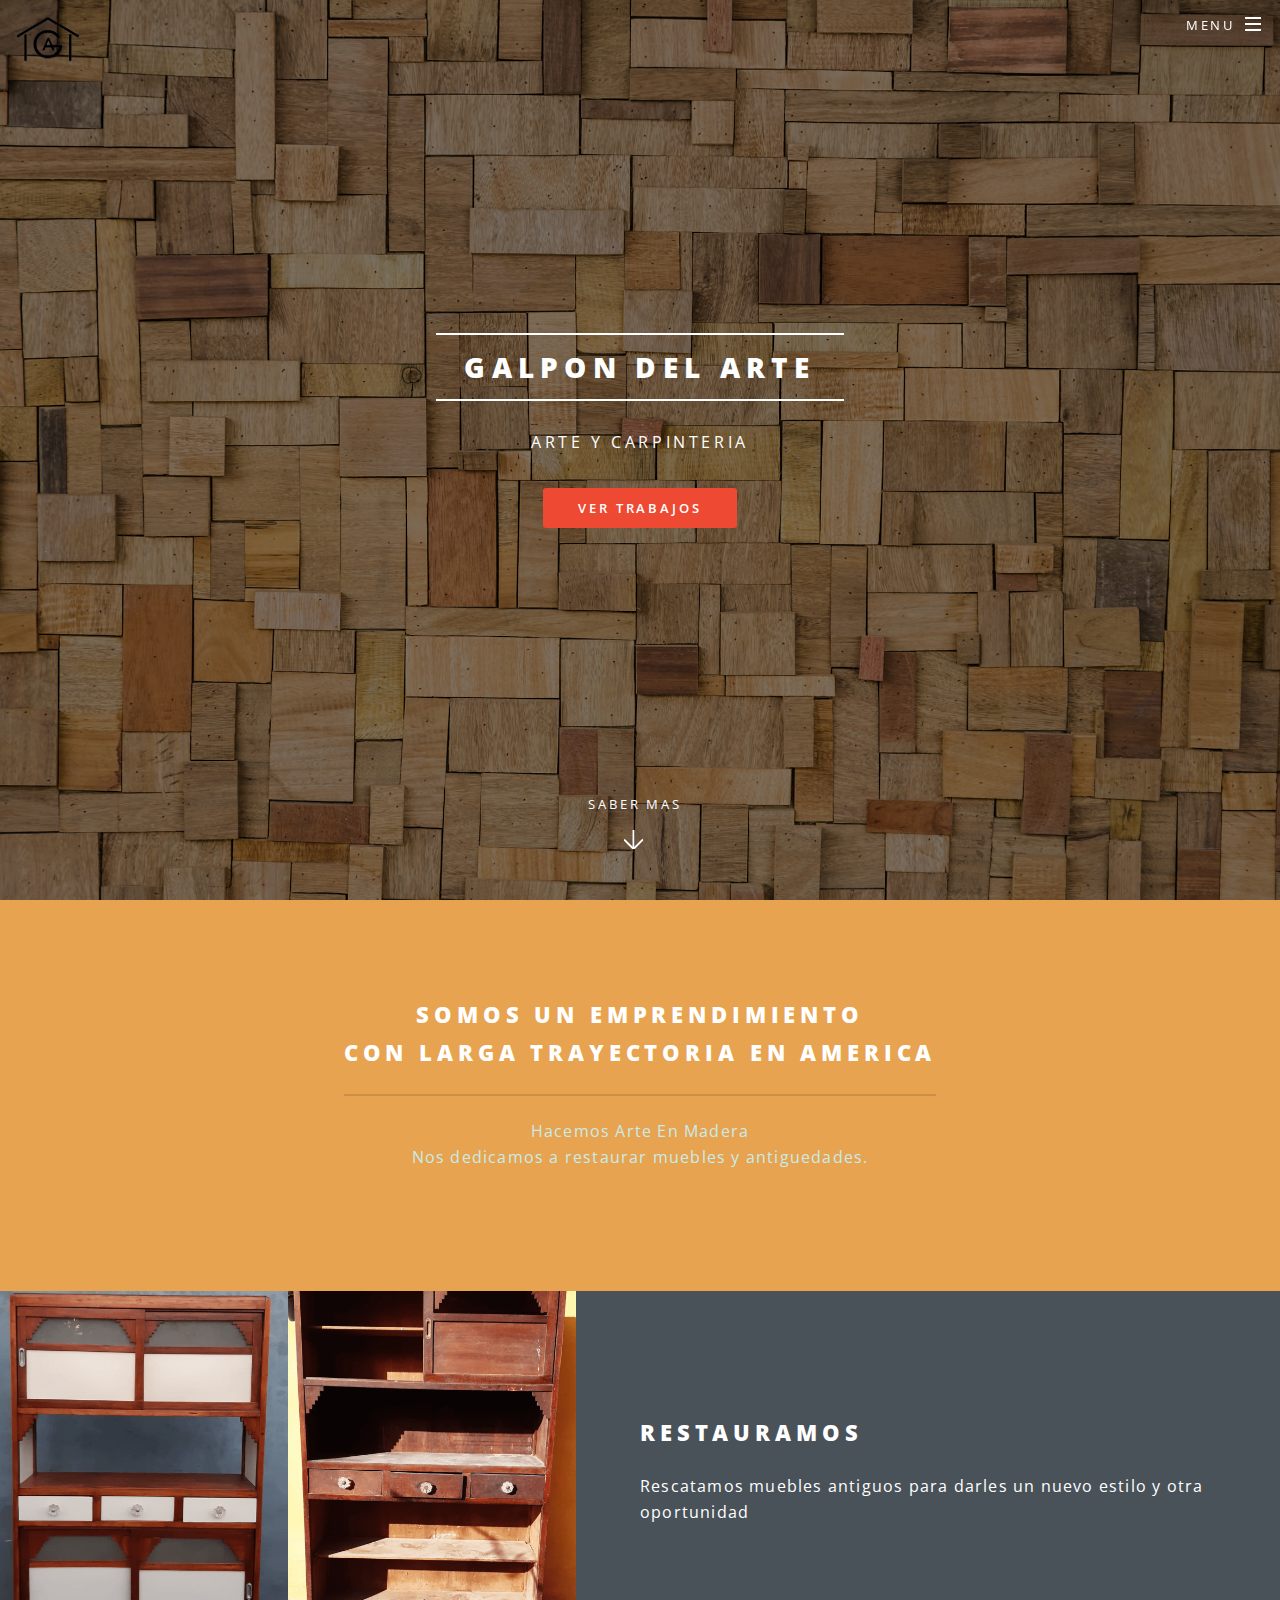
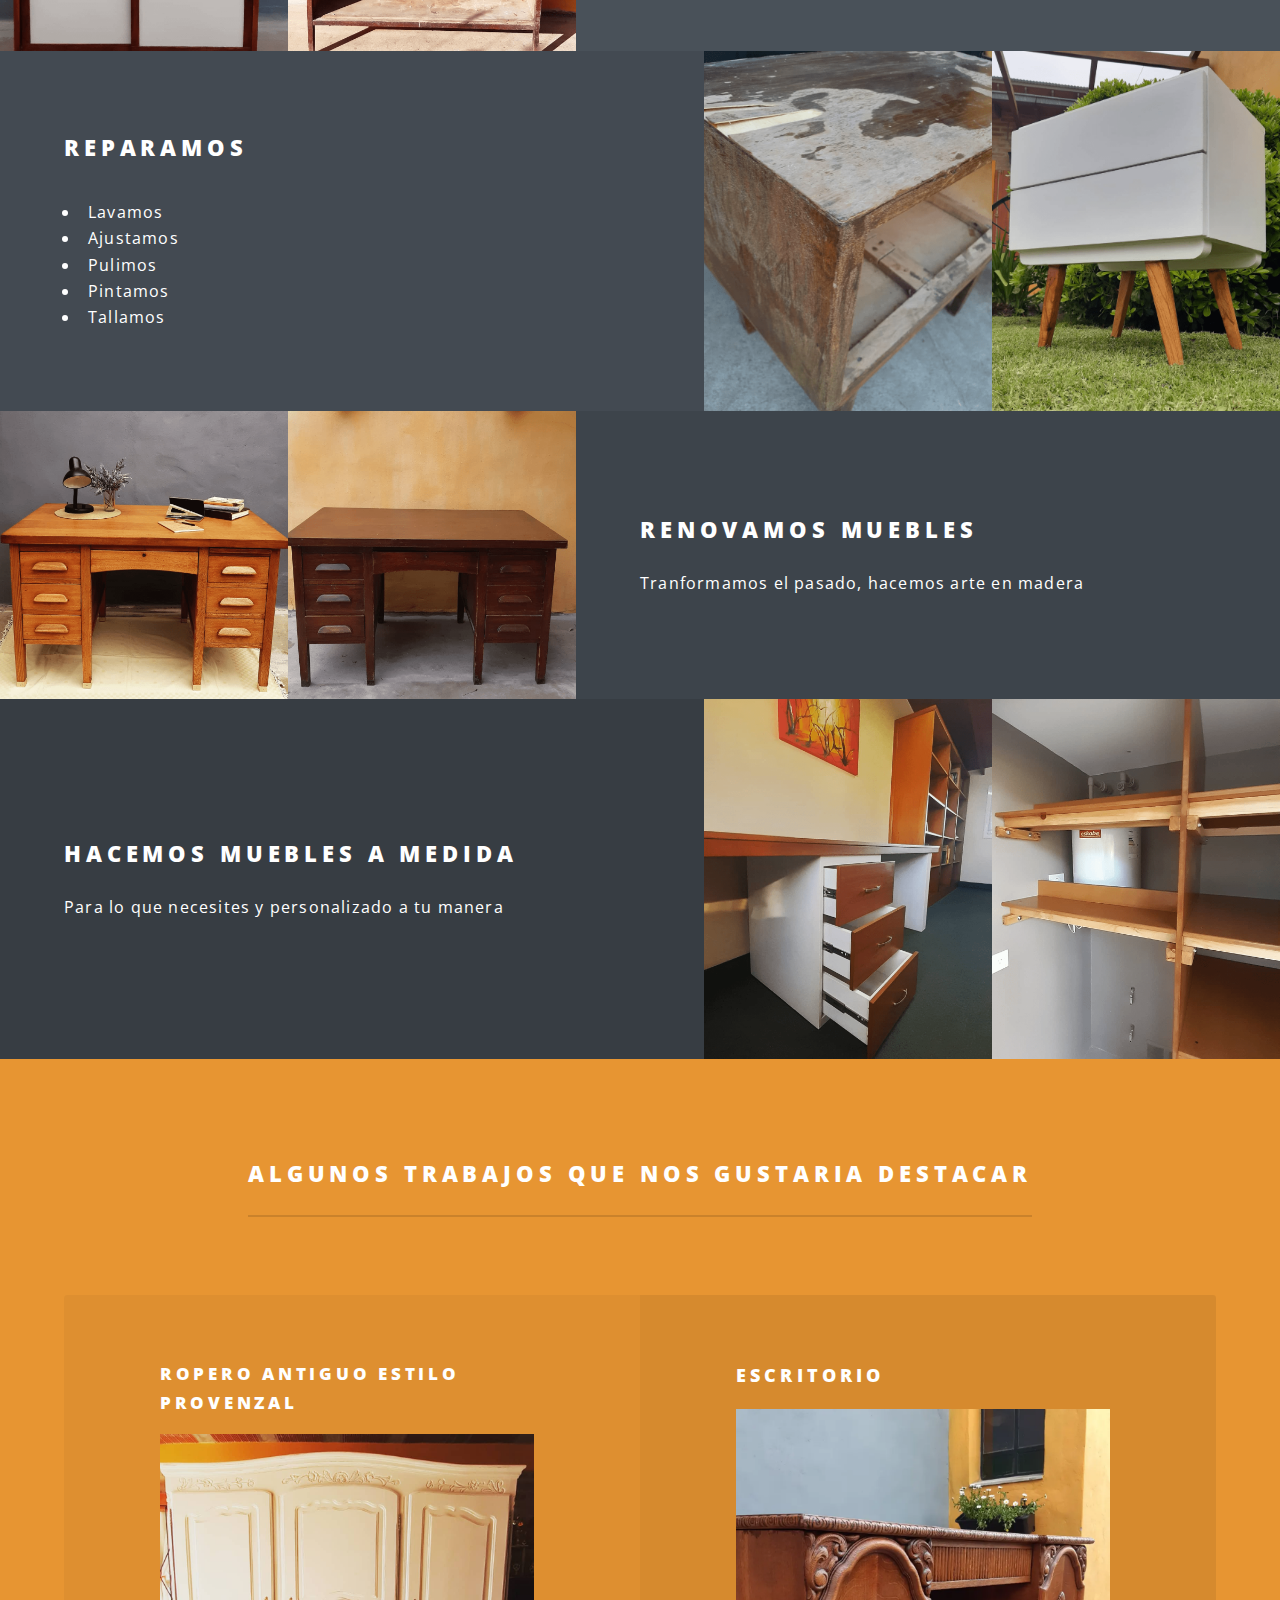
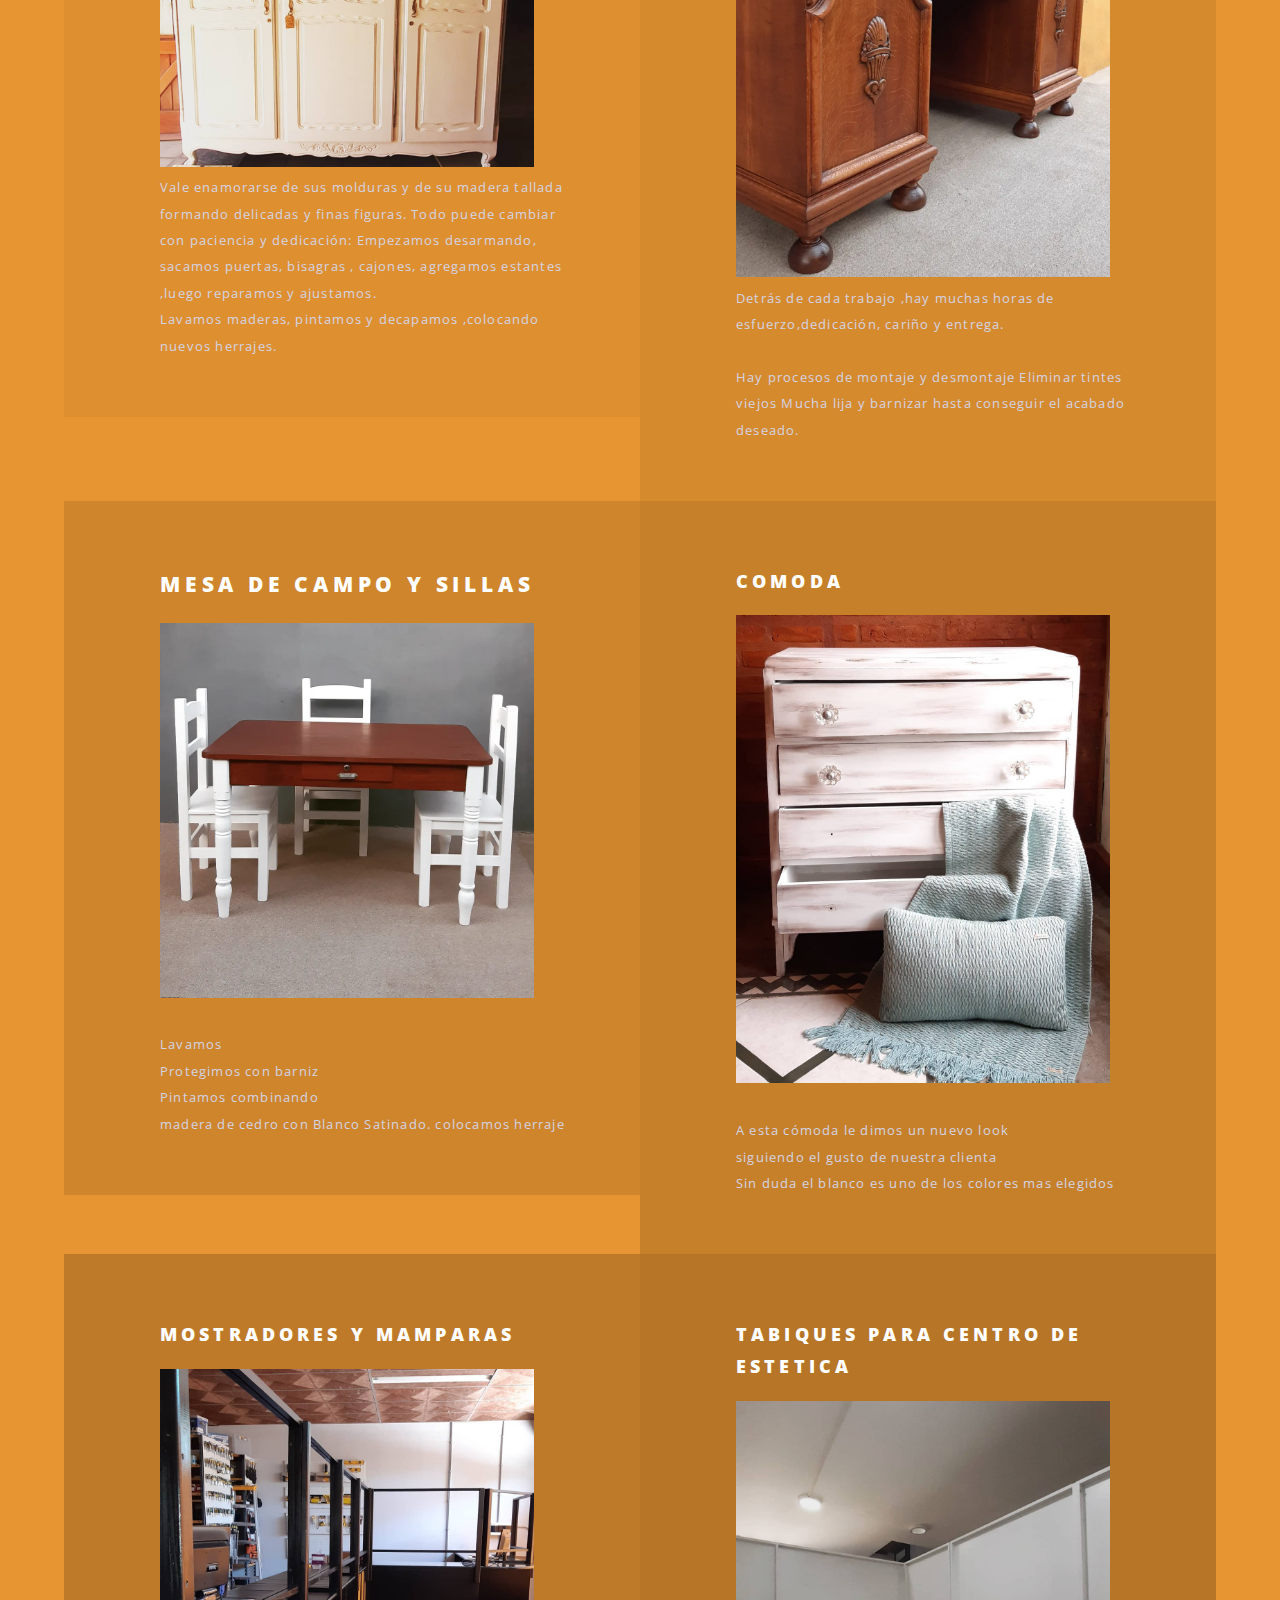
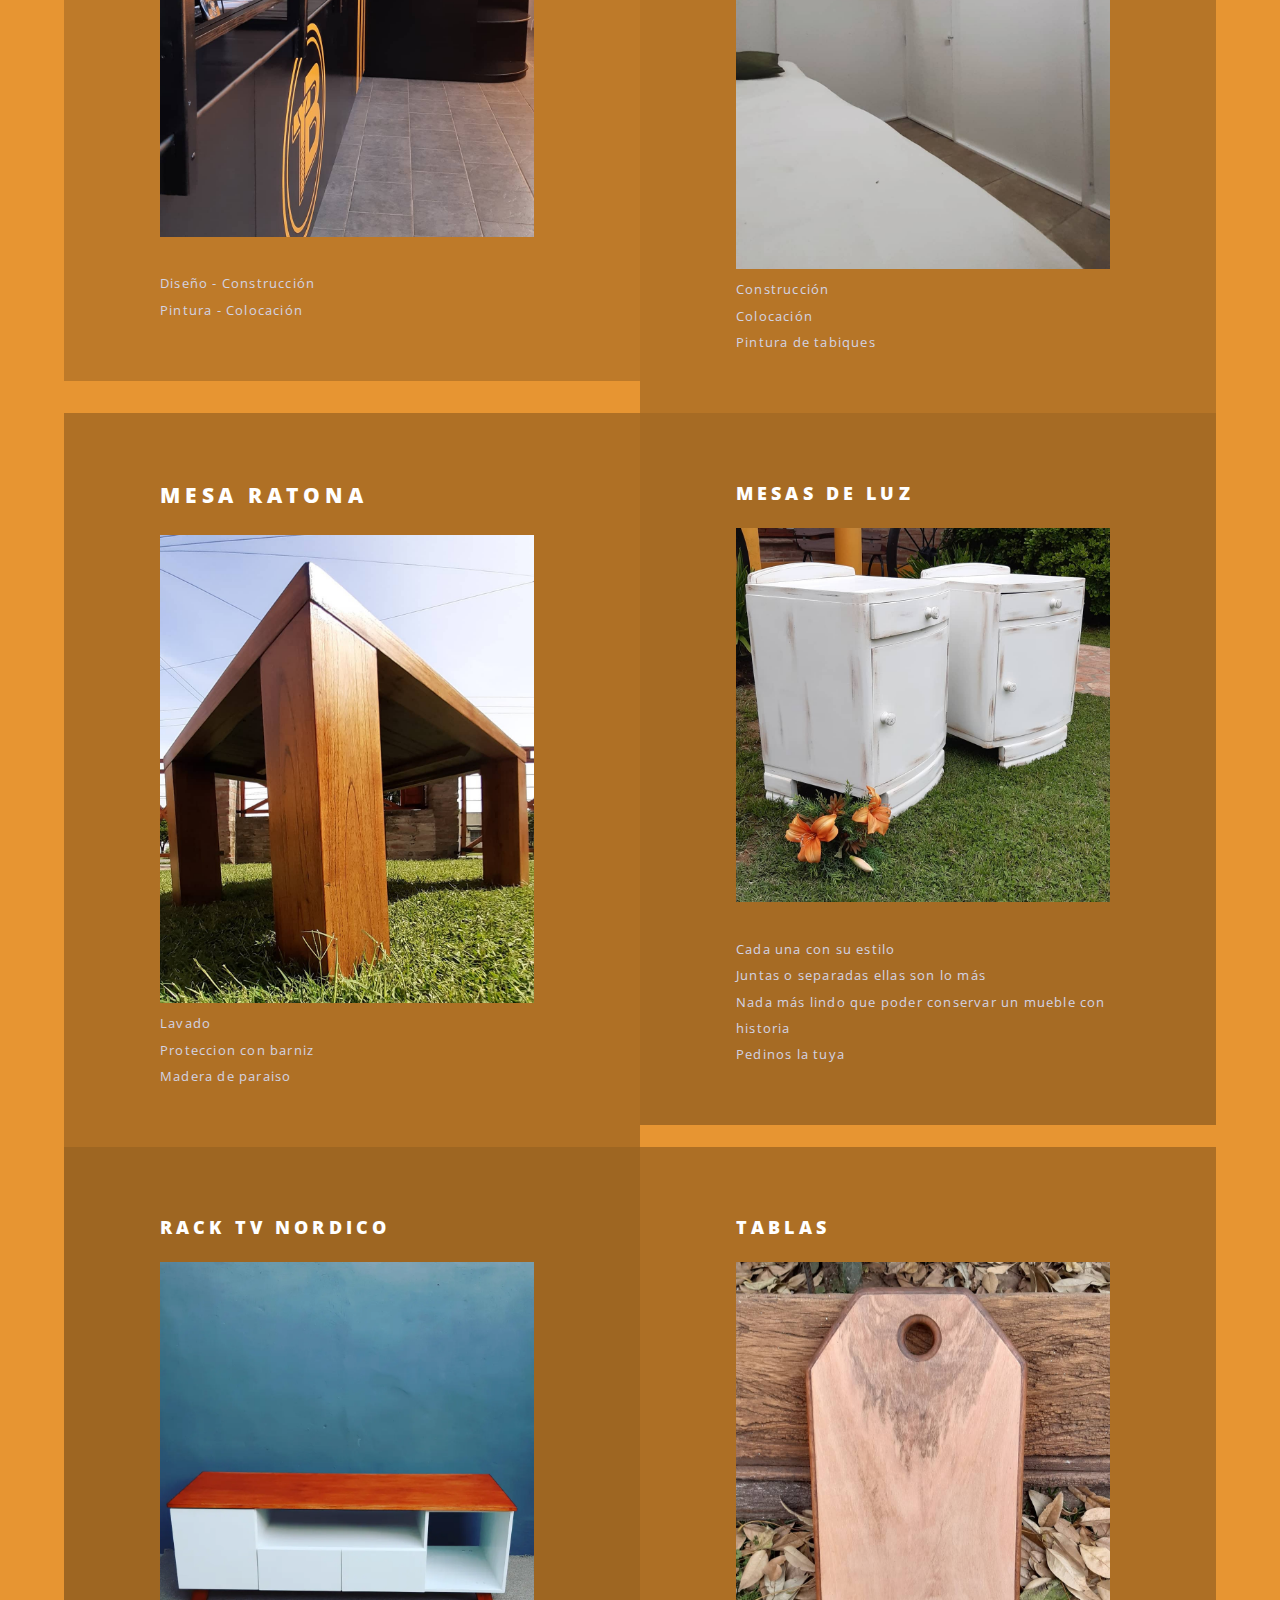
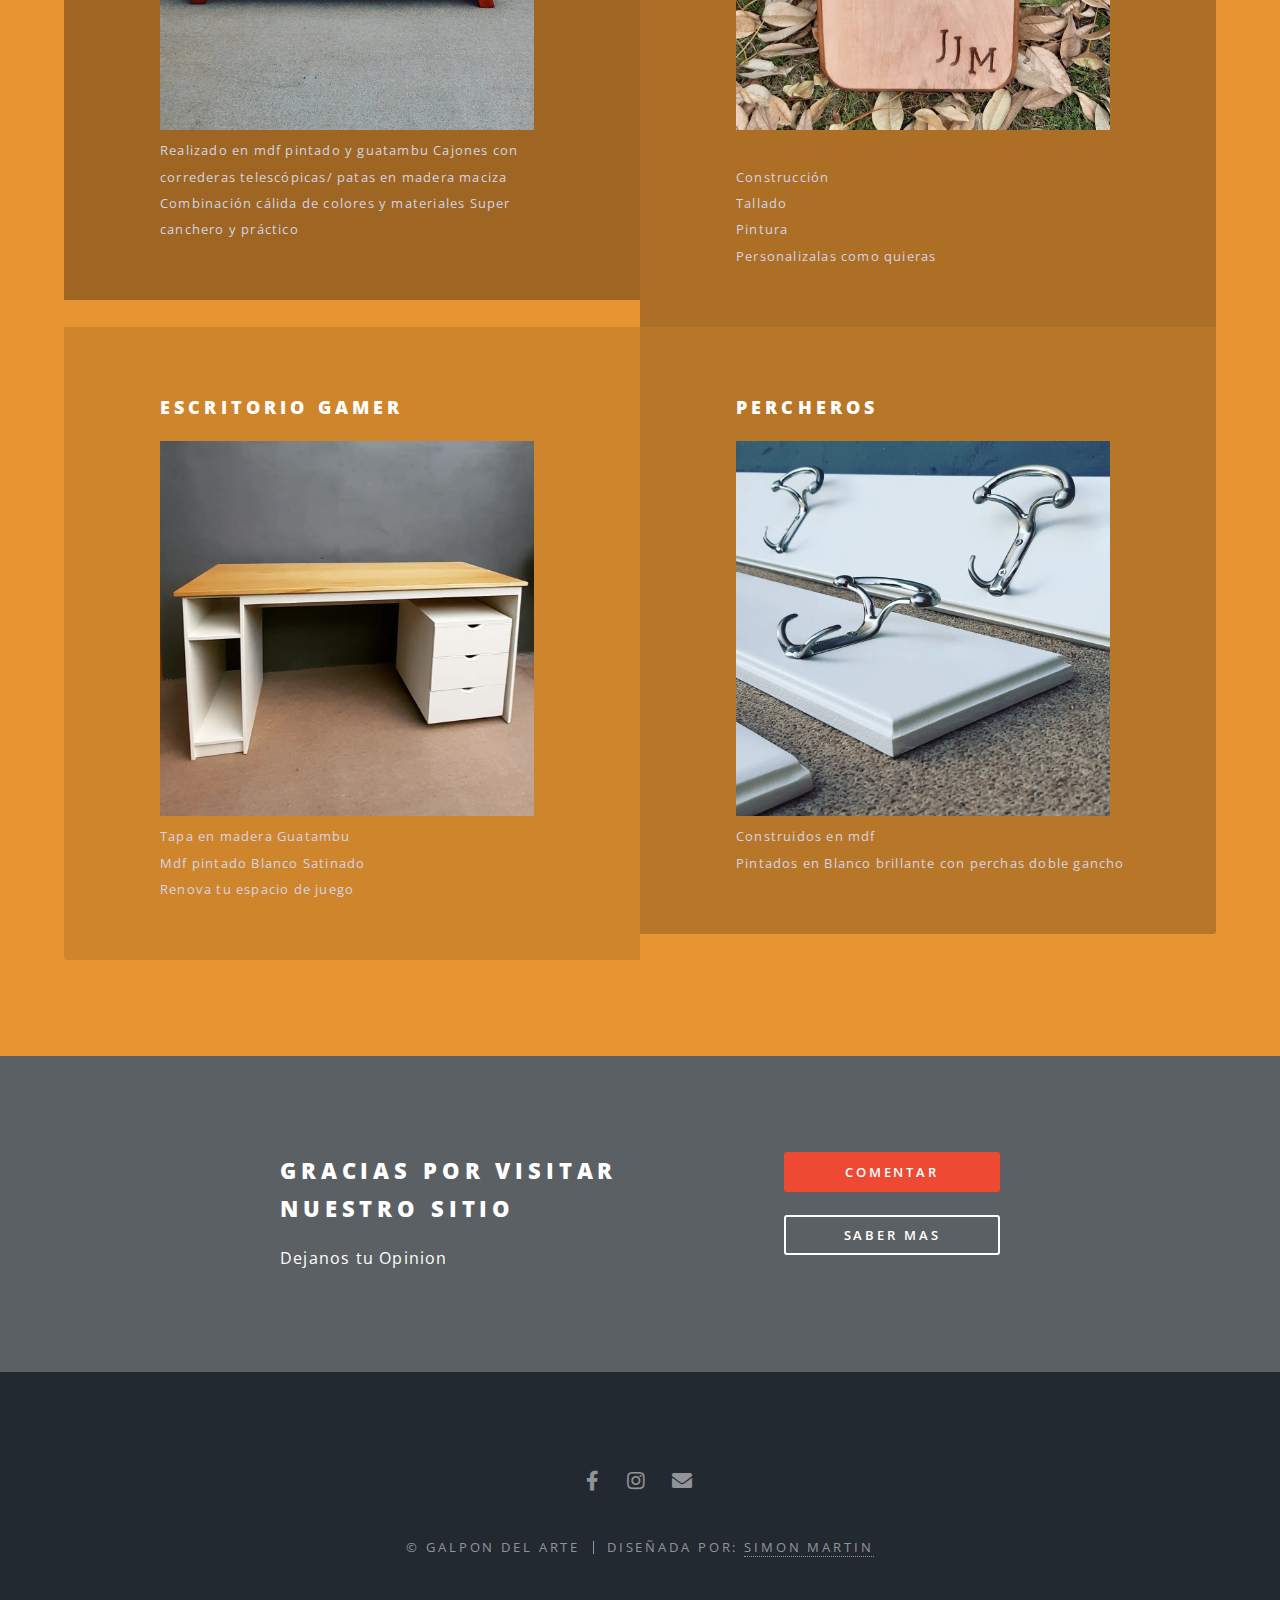
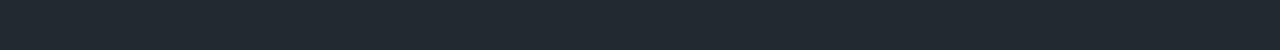
<file: index.html>
<!DOCTYPE HTML>

<html>
	<head>
		<link rel="icon" href="images/icono3.png">
		<title>Galpon Del Arte - Inicio</title>
		<meta charset="utf-8" lang="es" />
		<meta name="viewport" content="width=device-width, initial-scale=1, user-scalable=no" />
		<link rel="stylesheet" href="assets/css/main.css" />
		<noscript><link rel="stylesheet" href="assets/css/noscript.css" /></noscript>
	</head>
	<body class="landing is-preload">

		<!-- Page Wrapper -->
			<div id="page-wrapper">

				<!-- Header -->
					<header id="header" class="alt">
						<img src="images/icono3.png" id="icono" alt="" class="icono2"  >
						<h1><a href="index.html" class="title1">Galpon Del Arte</a></h1>
						<nav id="nav">
							<ul>
								<li class="special">
									<a href="#menu" class="menuToggle"><span>Menu</span></a>
									<div id="menu">
										<ul>
											<li><a href="index.html">Inicio</a></li> 
											<li><a href="imagenes.html">Imagenes</a></li> 
											<li><a href="nosotros.html">Nosotros</a></li>
											<li><a href="contactanos.html">Contactanos</a></li>
											
										</ul>
									</div>
								</li>
							</ul>
						</nav>
					</header>

				<!-- Banner -->
					<section id="banner">
						<div class="inner"> 
							<h2>Galpon Del Arte</h2>
							<p>Arte y Carpinteria </p>
							<ul class="actions special">
								<li><a href="imagenes.html" class="button primary">Ver Trabajos</a></li>
							</ul>
						</div>
						<a href="#one" class="more scrolly">Saber Mas</a>
					</section>

				<!-- One -->
					<section id="one" class="wrapper style1 special">
						<div class="inner">
							<header class="major">
								<h2>Somos un Emprendimiento <br /> con larga trayectoria en america 
								</h2>
								<p>Hacemos Arte En Madera<br />
								Nos dedicamos a restaurar muebles y antiguedades.</p>
							</header>

						</div>
					</section>

				<!-- Two -->
					<section id="two" class="wrapper alt style2">
						<section class="spotlight">
							<div class="image"><img src="images/foto12.png" alt="" /></div><div class="content">
								<h2>Restauramos</h2>
								<p>Rescatamos muebles antiguos para darles un nuevo estilo y otra oportunidad</p>
							</div>
						</section>
						<section class="spotlight">
							<div class="image"><img src="images/foto13.png" alt="" /></div><div class="content">
								<h2>Reparamos</h2>
								<p><ul><li>Lavamos</li> <li>Ajustamos</li> <li>Pulimos</li>  <li>Pintamos</li>  <li>Tallamos</li></ul></p>
							</div>
						</section>
						<section class="spotlight">
							<div class="image"><img src="images/foto14.png" alt="" /></div><div class="content">
								<h2>renovamos muebles</h2>
								<p>Tranformamos el pasado, hacemos arte en madera</p>
							</div>
						</section>
						<section class="spotlight">
							<div class="image"><img src="images/foto15.png" alt="" /></div><div class="content">
								<h2>Hacemos muebles a medida</h2>
								<p>Para lo que necesites y personalizado a tu manera</p>
							</div>
						</section>
					</section>

				<!-- Three -->
					<section id="three" class="wrapper style3 special">
						<div class="inner">
							<header class="major">
								<h2>Algunos trabajos que nos gustaria destacar</h2>
								
							</header>
							<ul class="features">
								<li>
									<h3 style="font-size: 1.04em;">Ropero Antiguo Estilo Provenzal</h3>
									<img src="images/grantrabajo1.jpg" alt="" class="image-feature1">
									<p class="feature-text">
										Vale enamorarse de sus molduras y de su madera tallada formando delicadas y finas figuras.
										Todo puede cambiar con paciencia y dedicación: 
										Empezamos desarmando, sacamos puertas, bisagras , cajones, agregamos estantes ,luego reparamos y ajustamos. <br>
										Lavamos maderas, pintamos  y decapamos ,colocando nuevos herrajes.
										</p>
								</li>
								<li>
									<h3>Escritorio</h3>
									<img src="images/grantrabajo4.jpg" alt="" class="image-feature1">
									<p class="feature-text"> Detrás de cada trabajo ,hay muchas  horas de esfuerzo,dedicación, cariño y entrega.
										<br><br>Hay procesos de montaje y desmontaje Eliminar tintes viejos Mucha lija y barnizar hasta conseguir el acabado deseado.</p>
								</li>
								<li>
									<h3 style="font-size: 1.33em;">Mesa De Campo y Sillas</h3>
									<img src="images/grantrabajo3.jpg" alt="" class="image-feature1">
									<p class="feature-text"> <br>
										Lavamos  <br>
										Protegimos con barniz<br>
										Pintamos combinando <br>madera de cedro con Blanco Satinado. colocamos herraje 
									</p>
								</li>

								<li>
									<h3>Comoda</h3>
									<img src="images/grantrabajo5.jpg" alt="" class="image-feature1">
									<p class="feature-text"><br>A esta cómoda le dimos un nuevo look <br>
										siguiendo el gusto de nuestra clienta <br>
									Sin duda el blanco es uno de los colores mas elegidos</p>
								</li>

								<li>
									<h3>Mostradores y Mamparas</h3>
									<img src="images/grantrabajo2.jpg" alt="" class="image-feature1">
									<p class="feature-text"> <br>Diseño - Construcción<br>Pintura - Colocación                                                    </p>
								</li>
								
						
								<li>
									<h3>Tabiques Para Centro De Estetica</h3>
									<img src="images/grantrabajo6.jpg" alt="" class="image-feature1">
									<p class="feature-text">
										Construcción 
										<br>Colocación 
										<br>Pintura 
										de tabiques</p>
								</li>

								<li>
									<h3 style="font-size: 1.32em;">Mesa Ratona</h3>
									<img src="images/grantrabajo7.jpg" alt="" class="image-feature1">
									<p class="feature-text">
										Lavado 
										<br>Proteccion con barniz
										<br> Madera de paraiso
										</p>
								</li>

								<li>
									<h3>Mesas de Luz</h3>
									<img src="images/grantrabajo8.jpg" alt="" class="image-feature1">
									<p class="feature-text"> <br>
										Cada una con su estilo <br>
										Juntas o  separadas ellas son lo más <br>
										Nada más lindo que poder conservar un mueble con historia 
									<br> Pedinos la tuya </p>
								</li>

								<li>
									<h3>Rack Tv Nordico</h3>
									<img src="images/grantrabajo9.jpg" alt="" class="image-feature1">
									<p class="feature-text">
										Realizado en mdf pintado y guatambu Cajones con correderas telescópicas/ patas en madera maciza 
									<br> Combinación  cálida  de colores y materiales Super canchero y práctico</p>
								</li>

								<li>
									<h3>Tablas</h3>
									<img src="images/grantrabajo12.jpg" alt="" class="image-feature1">
									<p class="feature-text" > <br>
										Construcción
										<br>Tallado  
										<br>Pintura <br>
										Personalizalas como quieras
										</p>
								</li>

								<li>
									<h3>Escritorio Gamer</h3>
									<img src="images/grantrabajo10.jpg" alt="" class="image-feature1">
									<p class="feature-text">
										Tapa en madera Guatambu <br>
										Mdf pintado Blanco Satinado  <br> Renova tu espacio de juego 
										</p>
								</li>
								<li>
									<h3>Percheros</h3>
									<img src="images/grantrabajo11.jpg" alt="" class="image-feature1">
									<p class="feature-text">
										Construidos en mdf <br> Pintados en Blanco brillante
										con perchas doble gancho </p>
								</li>
									
								
							</ul>
						</div>
					</section>

				<!-- CTA -->
					<section id="cta" class="wrapper style4">
						<div class="inner">
							<header>
								<h2>Gracias por visitar nuestro sitio</h2>
								<p>Dejanos tu Opinion</p>
							</header>
							<ul class="actions stacked">
								<li><a href="contactanos.html" class="button fit primary">Comentar</a></li>
								<li><a href="nosotros.html" class="button fit">Saber Mas</a></li>
							</ul>
						</div>
					</section>

				<!-- Footer -->
					<footer id="footer">
						<ul class="icons">
							<li><a href="https://www.facebook.com/galpondelarte.america" class="icon brands fa-facebook-f" target="_blank"><span class="label">Facebook</span></a></li>
							<li><a href="https://www.instagram.com/galpondelarte.america" class="icon brands fa-instagram" target="_blank"><span class="label">Instagram</span></a></li>
							<li><a href="mailto:galpon.arte@hotmail.com" class="icon solid fa-envelope"><span class="label">Email</span></a></li>
						</ul>
						<ul class="copyright">
							<li>&copy; Galpon Del Arte</li><li>Diseñada por: <a href="https://www.instagram.com/simon_martin02" target="_blank" >Simon Martin</a></li>
						</ul>
					</footer>

			</div>

		<!-- Scripts -->
			<script src="assets/js/jquery.min.js"></script>
			<script src="assets/js/jquery.scrollex.min.js"></script>
			<script src="assets/js/jquery.scrolly.min.js"></script>
			<script src="assets/js/browser.min.js"></script>
			<script src="assets/js/breakpoints.min.js"></script>
			<script src="assets/js/util.js"></script>
			<script src="assets/js/main.js"></script>

	</body>
</html>
</file>
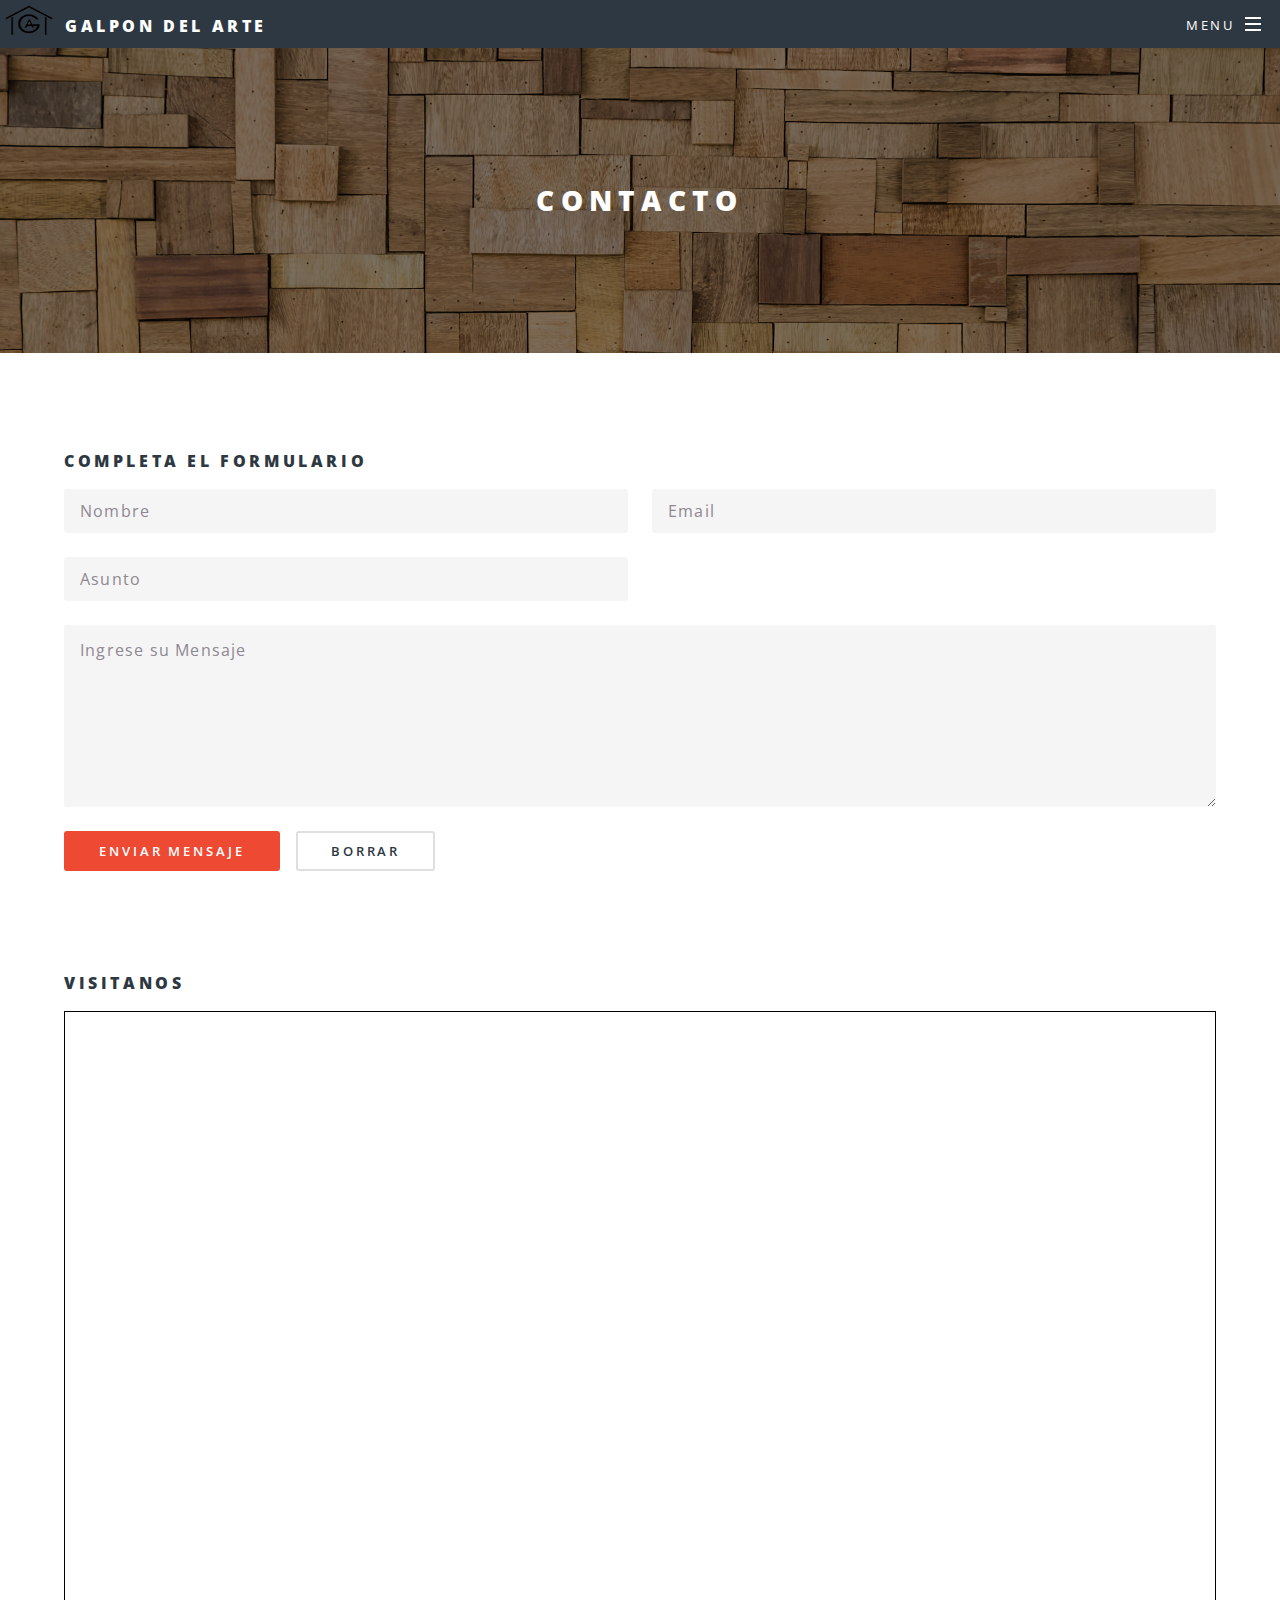
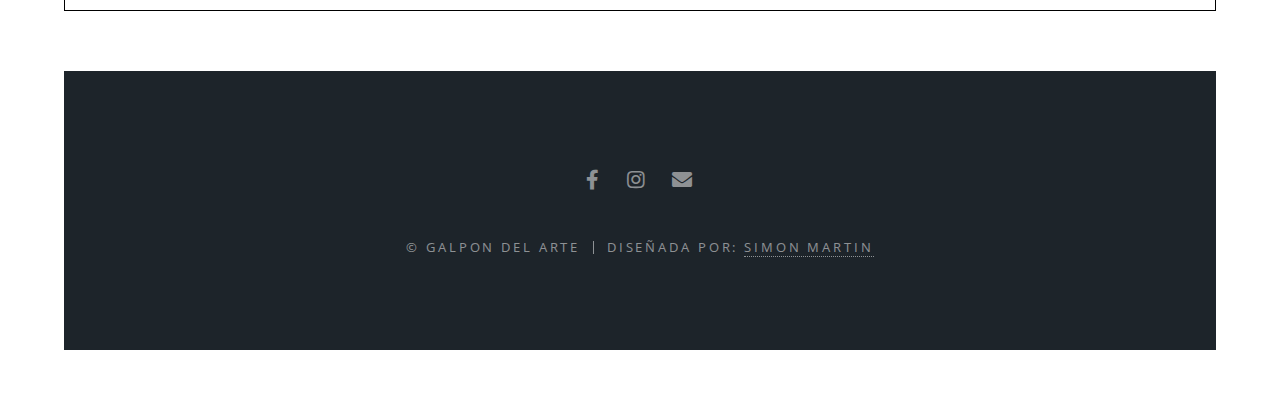
<file: contactanos.html>
<!DOCTYPE HTML>

<html>
	<head>
		<link rel="icon" href="images/icono3.png">
		<title>Galpon Del Arte - Contactanos</title>
		<meta charset="utf-8" lang="es" />
		<meta name="viewport" content="width=device-width, initial-scale=1, user-scalable=no" />
		<link rel="stylesheet" href="assets/css/main.css" />
		<noscript><link rel="stylesheet" href="assets/css/noscript.css" /></noscript>
	</head>
	<body class="is-preload">

		<!-- Page Wrapper -->
			<div id="page-wrapper">

				<!-- Header -->
					<header id="header">
						<img src="images/icono3.png"  alt="" class="navegacion"  >
						<h1><a href="index.html" class="title1">Galpon Del Arte</a></h1>
						<nav id="nav">
							<ul>
								<li class="special">
									<a href="#menu" class="menuToggle"><span>Menu</span></a>
									<div id="menu">
										<ul>
											<li><a href="index.html">Inicio</a></li>
											<li><a href="imagenes.html">Imagenes</a></li>
											<li><a href="nosotros.html">Nosotros</a></li>
											<li><a href="contactanos.html">Contactanos</a></li>

										</ul>
									</div>
								</li>
							</ul>
						</nav>
					</header>

				<!-- Main -->
					<article id="main">
						<header>
							<h2>Contacto</h2>
							<p></p>
						</header>
						<section class="wrapper style5">
							<div class="inner">

								




								<section class="formulario" >
									<h4>Completa el Formulario</h4>
									<form method="post" action="../assets/enviar.php">
										<div class="row gtr-uniform">
											<div class="col-6 col-12-xsmall">
												<input type="text" name="nombre" id="demo-name" value="" placeholder="Nombre"  required/>
											</div>
											<div class="col-6 col-12-xsmall">
												<input type="email" name="email" id="demo-email" value="" placeholder="Email"  required/>
											</div>
											<div class="col-6 col-12-xsmall">
												<input type="text" name="asunto" id="demo-email"  placeholder="Asunto" required /> 

											</div>


											<div class="col-12">
												<textarea name="mensaje" id="demo-message" placeholder="Ingrese su Mensaje" rows="6" required></textarea>
											</div>
											<div class="col-12">
												<ul class="actions">
													<li><input type="submit" value="Enviar Mensaje" class="primary"  /></li>
													<li><input type="reset" value="borrar" /></li>
												</ul>
											</div>
										</div>
									</form>
								</section>

								<section class="ubicacion-container">
									<h4>Visitanos</h4>
<iframe class="ubicacion" src="https://www.google.com/maps/embed?pb=!1m18!1m12!1m3!1d3248.3493198195742!2d-62.98121824864155!3d-35.49563971264472!2m3!1f0!2f0!3f0!3m2!1i1024!2i768!4f13.1!3m3!1m2!1s0x95c3f85b510f127b%3A0x3923dfb16ca1c4e8!2sGalpon%20Del%20Arte!5e0!3m2!1ses-419!2sar!4v1657500823257!5m2!1ses-419!2sar"></iframe>
								</section>

				<!-- Footer -->
					<footer id="footer">
						<ul class="icons">

							<li><a href="https://www.facebook.com/galpondelarte.america" class="icon brands fa-facebook-f" target="_blank"><span class="label">Facebook</span></a></li>
							<li><a href="https://www.instagram.com/galpondelarte.america" class="icon brands fa-instagram" target="_blank"><span class="label">Instagram</span></a></li>
							<li><a href="mailto:galpon.arte@hotmail.com" class="icon solid fa-envelope"><span class="label">Email</span></a></li>
						</ul>
						<ul class="copyright">
							<li>&copy; Galpon Del Arte</li><li>Diseñada por: <a href="https://www.instagram.com/simon_martin02" target="_blank" >Simon Martin</a></li>
						</ul>
					</footer>

			</div>

		<!-- Scripts -->
			<script src="assets/js/jquery.min.js"></script>
			<script src="assets/js/jquery.scrollex.min.js"></script>
			<script src="assets/js/jquery.scrolly.min.js"></script>
			<script src="assets/js/browser.min.js"></script>
			<script src="assets/js/breakpoints.min.js"></script>
			<script src="assets/js/util.js"></script>
			<script src="assets/js/main.js"></script>

	</body>
</html>
</file>
<file: assets/css/noscript.css>
/* Banner */

	body.is-preload #banner h2 {
		-moz-transform: none;
		-webkit-transform: none;
		-ms-transform: none;
		transform: none;
		opacity: 1;
	}

		body.is-preload #banner h2:before, body.is-preload #banner h2:after {
			width: 100%;
		}

	body.is-preload #banner .more {
		-moz-transform: none;
		-webkit-transform: none;
		-ms-transform: none;
		transform: none;
		opacity: 1;
	}

	body.is-preload #banner:after {
		opacity: 0;
	}
</file>
<file: assets/css/main.css>
@import url(fontawesome-all.min.css);
@import url("https://fonts.googleapis.com/css?family=Open+Sans:400,400italic,600,600italic,800,800italic");



html, body, div, span, applet, object,
iframe, h1, h2, h3, h4, h5, h6, p, blockquote,
pre, a, abbr, acronym, address, big, cite,
code, del, dfn, em, img, ins, kbd, q, s, samp,
small, strike, strong, sub, sup, tt, var, b,
u, i, center, dl, dt, dd, ol, ul, li, fieldset,
form, label, legend, table, caption, tbody,
tfoot, thead, tr, th, td, article, aside,
canvas, details, embed, figure, figcaption,
footer, header, hgroup, menu, nav, output, ruby,
section, summary, time, mark, audio, video {
	margin: 0;
	padding: 0;
	border: 0;
	font-size: 100%;
	font: inherit;
	vertical-align: baseline;}


article, aside, details, figcaption, figure,
footer, header, hgroup, menu, nav, section {
	display: block;}

	.icono2 {
		width: 5em;
		height: 4em;
		margin: 1em;
	}


.navegacion{
	width: 47px;
	height: 37px;
	margin: 10px 10px ;
	
}

.title1 {
	margin: 2px 45px;
}
	

@media  (min-width:300px)  and (max-width: 736px) {
	.icono2{ 
		width: 3.5em;
	    height: 2.5em;
	}

	.navegacion {
		width: 2.5em;
	    height: 1.8em;
		margin-right: .7em;
		
	}
}

@media  (min-width:737px)  and (max-width: 1280px) {
	.icono2{ 
		width: 4em;
	    height: 3em;
	}

	.navegacion {
        width: 3em;
		height: 2em;
		margin: .3em;
		margin-right: 1.5em;
	}


}


body {
	line-height: 1;
}

ol, ul {
	list-style: none;
}

blockquote, q {
	quotes: none;
}

	blockquote:before, blockquote:after, q:before, q:after {
		content: '';
		content: none;
	}

table {
	border-collapse: collapse;
	border-spacing: 0;
}

body {
	-webkit-text-size-adjust: none;
}

mark {
	background-color: transparent;
	color: inherit;
}

input::-moz-focus-inner {
	border: 0;
	padding: 0;
}

input, select, textarea {
	appearance: none;
}

/* Basic */

	@-ms-viewport {
		width: device-width;
	}

	html {
		box-sizing: border-box;
	}

	*, *:before, *:after {
		box-sizing: inherit;
	}

	body {
		background: #5b6064;
	}

		body.is-preload *, body.is-preload *:before, body.is-preload *:after {
			-moz-animation: none !important;
			-webkit-animation: none !important;
			-ms-animation: none !important;
			animation: none !important;
			-moz-transition: none !important;
			-webkit-transition: none !important;
			-ms-transition: none !important;
			transition: none !important;
		}

	body, input, select, textarea {
		color: #fff;
		font-family: "Open Sans", Helvetica, sans-serif;
		font-size: 15pt;
		font-weight: 400;
		letter-spacing: 0.075em;
		line-height: 1.65em;
	}

		@media screen and (max-width: 1680px) {

			body, input, select, textarea {
				font-size: 13pt;
			}

		}

		@media screen and (max-width: 1280px) {

			body, input, select, textarea {
				font-size: 12pt;
			}

		}

		@media screen and (max-width: 736px) {

			body, input, select, textarea {
				font-size: 11pt;
				letter-spacing: 0.0375em;
			}

		}

	a {
		-moz-transition: color 0.2s ease, border-bottom-color 0.2s ease;
		-webkit-transition: color 0.2s ease, border-bottom-color 0.2s ease;
		-ms-transition: color 0.2s ease, border-bottom-color 0.2s ease;
		transition: color 0.2s ease, border-bottom-color 0.2s ease;
		border-bottom: dotted 1px;
		color: inherit;
		text-decoration: none;
	}

		a:hover {
			border-bottom-color: transparent;
		}

	strong, b {
		color: #fff;
		font-weight: 600;
	}

	em, i {
		font-style: italic;
	}

	p {
		margin: 0 0 2em 0;
	}

	h1, h2, h3, h4, h5, h6 {
		color: #fff;
		font-weight: 800;
		letter-spacing: 0.225em;
		line-height: 1em;
		margin: 0 0 1em 0;
		text-transform: uppercase;
	}

		h1 a, h2 a, h3 a, h4 a, h5 a, h6 a {
			color: inherit;
			text-decoration: none;
		}

	h2 {
		font-size: 1.35em;
		line-height: 1.75em;
	}

		@media screen and (max-width: 736px) {

			h2 {
				font-size: 1.1em;
				line-height: 1.65em;
			}

		}

	h3 {
		font-size: 1.15em;
		line-height: 1.75em;
	}

		@media screen and (max-width: 736px) {

			h3 {
				font-size: 1em;
				line-height: 1.65em;
			}

		}

	h4 {
		font-size: 1em;
		line-height: 1.5em;
	}

	h5 {
		font-size: 0.8em;
		line-height: 1.5em;
	}

	h6 {
		font-size: 0.7em;
		line-height: 1.5em;
	}

	sub {
		font-size: 0.8em;
		position: relative;
		top: 0.5em;
	}

	sup {
		font-size: 0.8em;
		position: relative;
		top: -0.5em;
	}

	hr {
		border: 0;
		border-bottom: solid 2px #fff;
		margin: 3em 0;
	}

		hr.major {
			margin: 4.5em 0;
		}

	blockquote {
		border-left: solid 4px #fff;
		font-style: italic;
		margin: 0 0 2em 0;
		padding: 0.5em 0 0.5em 2em;
	}

	code {
		background: rgba(144, 144, 144, 0.25);
		border-radius: 3px;
		font-family: "Courier New", monospace;
		font-size: 0.9em;
		letter-spacing: 0;
		margin: 0 0.25em;
		padding: 0.25em 0.65em;
	}

	pre {
		-webkit-overflow-scrolling: touch;
		font-family: "Courier New", monospace;
		font-size: 0.9em;
		margin: 0 0 2em 0;
	}

		pre code {
			display: block;
			line-height: 1.75em;
			padding: 1em 1.5em;
			overflow-x: auto;
		}

	.align-left {
		text-align: left;
	}

	.align-center {
		text-align: center;
	}

	.align-right {
		text-align: right;
	}

/* Row */

	.row {
		display: flex;
		flex-wrap: wrap;
		box-sizing: border-box;
		align-items: stretch;
	}

		.row > * {
			box-sizing: border-box;
		}

		.row.gtr-uniform > * > :last-child {
			margin-bottom: 0;
		}

		.row.aln-left {
			justify-content: flex-start;
		}

		.row.aln-center {
			justify-content: center;
		}

		.row.aln-right {
			justify-content: flex-end;
		}

		.row.aln-top {
			align-items: flex-start;
		}

		.row.aln-middle {
			align-items: center;
		}

		.row.aln-bottom {
			align-items: flex-end;
		}

		.row > .imp {
			order: -1;
		}

		.row > .col-1 {
			width: 8.33333%;
		}

		.row > .off-1 {
			margin-left: 8.33333%;
		}

		.row > .col-2 {
			width: 16.66667%;
		}

		.row > .off-2 {
			margin-left: 16.66667%;
		}

		.row > .col-3 {
			width: 25%;
		}

		.row > .off-3 {
			margin-left: 25%;
		}

		.row > .col-4 {
			width: 33.33333%;
		}

		.row > .off-4 {
			margin-left: 33.33333%;
		}

		.row > .col-5 {
			width: 41.66667%;
		}

		.row > .off-5 {
			margin-left: 41.66667%;
		}

		.row > .col-6 {
			width: 50%;
		}

		.row > .off-6 {
			margin-left: 50%;
		}

		.row > .col-7 {
			width: 58.33333%;
		}

		.row > .off-7 {
			margin-left: 58.33333%;
		}

		.row > .col-8 {
			width: 66.66667%;
		}

		.row > .off-8 {
			margin-left: 66.66667%;
		}

		.row > .col-9 {
			width: 75%;
		}

		.row > .off-9 {
			margin-left: 75%;
		}

		.row > .col-10 {
			width: 83.33333%;
		}

		.row > .off-10 {
			margin-left: 83.33333%;
		}

		.row > .col-11 {
			width: 91.66667%;
		}

		.row > .off-11 {
			margin-left: 91.66667%;
		}

		.row > .col-12 {
			width: 100%;
		}

		.row > .off-12 {
			margin-left: 100%;
		}

		.row.gtr-0 {
			margin-top: 0;
			margin-left: 0em;
		}

			.row.gtr-0 > * {
				padding: 0 0 0 0em;
			}

			.row.gtr-0.gtr-uniform {
				margin-top: 0em;
			}

				.row.gtr-0.gtr-uniform > * {
					padding-top: 0em;
				}

		.row.gtr-25 {
			margin-top: 0;
			margin-left: -0.375em;
		}

			.row.gtr-25 > * {
				padding: 0 0 0 0.375em;
			}

			.row.gtr-25.gtr-uniform {
				margin-top: -0.375em;
			}

				.row.gtr-25.gtr-uniform > * {
					padding-top: 0.375em;
				}

		.row.gtr-50 {
			margin-top: 0;
			margin-left: -0.75em;
		}

			.row.gtr-50 > * {
				padding: 0 0 0 0.75em;
			}

			.row.gtr-50.gtr-uniform {
				margin-top: -0.75em;
			}

				.row.gtr-50.gtr-uniform > * {
					padding-top: 0.75em;
				}

		.row {
			margin-top: 0;
			margin-left: -1.5em;
		}

			.row > * {
				padding: 0 0 0 1.5em;
			}

			.row.gtr-uniform {
				margin-top: -1.5em;
			}

				.row.gtr-uniform > * {
					padding-top: 1.5em;
				}

		.row.gtr-150 {
			margin-top: 0;
			margin-left: -2.25em;
		}

			.row.gtr-150 > * {
				padding: 0 0 0 2.25em;
			}

			.row.gtr-150.gtr-uniform {
				margin-top: -2.25em;
			}

				.row.gtr-150.gtr-uniform > * {
					padding-top: 2.25em;
				}

		.row.gtr-200 {
			margin-top: 0;
			margin-left: -3em;
		}

			.row.gtr-200 > * {
				padding: 0 0 0 3em;
			}

			.row.gtr-200.gtr-uniform {
				margin-top: -3em;
			}

				.row.gtr-200.gtr-uniform > * {
					padding-top: 3em;
				}

		@media screen and (max-width: 1680px) {

			.row {
				display: flex;
				flex-wrap: wrap;
				box-sizing: border-box;
				align-items: stretch;
			}

				.row > * {
					box-sizing: border-box;
				}

				.row.gtr-uniform > * > :last-child {
					margin-bottom: 0;
				}

				.row.aln-left {
					justify-content: flex-start;
				}

				.row.aln-center {
					justify-content: center;
				}

				.row.aln-right {
					justify-content: flex-end;
				}

				.row.aln-top {
					align-items: flex-start;
				}

				.row.aln-middle {
					align-items: center;
				}

				.row.aln-bottom {
					align-items: flex-end;
				}

				.row > .imp-xlarge {
					order: -1;
				}

				.row > .col-1-xlarge {
					width: 8.33333%;
				}

				.row > .off-1-xlarge {
					margin-left: 8.33333%;
				}

				.row > .col-2-xlarge {
					width: 16.66667%;
				}

				.row > .off-2-xlarge {
					margin-left: 16.66667%;
				}

				.row > .col-3-xlarge {
					width: 25%;
				}

				.row > .off-3-xlarge {
					margin-left: 25%;
				}

				.row > .col-4-xlarge {
					width: 33.33333%;
				}

				.row > .off-4-xlarge {
					margin-left: 33.33333%;
				}

				.row > .col-5-xlarge {
					width: 41.66667%;
				}

				.row > .off-5-xlarge {
					margin-left: 41.66667%;
				}

				.row > .col-6-xlarge {
					width: 50%;
				}

				.row > .off-6-xlarge {
					margin-left: 50%;
				}

				.row > .col-7-xlarge {
					width: 58.33333%;
				}

				.row > .off-7-xlarge {
					margin-left: 58.33333%;
				}

				.row > .col-8-xlarge {
					width: 66.66667%;
				}

				.row > .off-8-xlarge {
					margin-left: 66.66667%;
				}

				.row > .col-9-xlarge {
					width: 75%;
				}

				.row > .off-9-xlarge {
					margin-left: 75%;
				}

				.row > .col-10-xlarge {
					width: 83.33333%;
				}

				.row > .off-10-xlarge {
					margin-left: 83.33333%;
				}

				.row > .col-11-xlarge {
					width: 91.66667%;
				}

				.row > .off-11-xlarge {
					margin-left: 91.66667%;
				}

				.row > .col-12-xlarge {
					width: 100%;
				}

				.row > .off-12-xlarge {
					margin-left: 100%;
				}

				.row.gtr-0 {
					margin-top: 0;
					margin-left: 0em;
				}

					.row.gtr-0 > * {
						padding: 0 0 0 0em;
					}

					.row.gtr-0.gtr-uniform {
						margin-top: 0em;
					}

						.row.gtr-0.gtr-uniform > * {
							padding-top: 0em;
						}

				.row.gtr-25 {
					margin-top: 0;
					margin-left: -0.375em;
				}

					.row.gtr-25 > * {
						padding: 0 0 0 0.375em;
					}

					.row.gtr-25.gtr-uniform {
						margin-top: -0.375em;
					}

						.row.gtr-25.gtr-uniform > * {
							padding-top: 0.375em;
						}

				.row.gtr-50 {
					margin-top: 0;
					margin-left: -0.75em;
				}

					.row.gtr-50 > * {
						padding: 0 0 0 0.75em;
					}

					.row.gtr-50.gtr-uniform {
						margin-top: -0.75em;
					}

						.row.gtr-50.gtr-uniform > * {
							padding-top: 0.75em;
						}

				.row {
					margin-top: 0;
					margin-left: -1.5em;
				}

					.row > * {
						padding: 0 0 0 1.5em;
					}

					.row.gtr-uniform {
						margin-top: -1.5em;
					}

						.row.gtr-uniform > * {
							padding-top: 1.5em;
						}

				.row.gtr-150 {
					margin-top: 0;
					margin-left: -2.25em;
				}

					.row.gtr-150 > * {
						padding: 0 0 0 2.25em;
					}

					.row.gtr-150.gtr-uniform {
						margin-top: -2.25em;
					}

						.row.gtr-150.gtr-uniform > * {
							padding-top: 2.25em;
						}

				.row.gtr-200 {
					margin-top: 0;
					margin-left: -3em;
				}

					.row.gtr-200 > * {
						padding: 0 0 0 3em;
					}

					.row.gtr-200.gtr-uniform {
						margin-top: -3em;
					}

						.row.gtr-200.gtr-uniform > * {
							padding-top: 3em;
						}

		}





		@media screen and (max-width: 1280px) {

			.row {
				display: flex;
				flex-wrap: wrap;
				box-sizing: border-box;
				align-items: stretch;
			}

				.row > * {
					box-sizing: border-box;
				}

				.row.gtr-uniform > * > :last-child {
					margin-bottom: 0;
				}

				.row.aln-left {
					justify-content: flex-start;
				}

				.row.aln-center {
					justify-content: center;
				}

				.row.aln-right {
					justify-content: flex-end;
				}

				.row.aln-top {
					align-items: flex-start;
				}

				.row.aln-middle {
					align-items: center;
				}

				.row.aln-bottom {
					align-items: flex-end;
				}

				.row > .imp-large {
					order: -1;
				}

				.row > .col-1-large {
					width: 8.33333%;
				}

				.row > .off-1-large {
					margin-left: 8.33333%;
				}

				.row > .col-2-large {
					width: 16.66667%;
				}

				.row > .off-2-large {
					margin-left: 16.66667%;
				}

				.row > .col-3-large {
					width: 25%;
				}

				.row > .off-3-large {
					margin-left: 25%;
				}

				.row > .col-4-large {
					width: 33.33333%;
				}

				.row > .off-4-large {
					margin-left: 33.33333%;
				}

				.row > .col-5-large {
					width: 41.66667%;
				}

				.row > .off-5-large {
					margin-left: 41.66667%;
				}

				.row > .col-6-large {
					width: 50%;
				}

				.row > .off-6-large {
					margin-left: 50%;
				}

				.row > .col-7-large {
					width: 58.33333%;
				}

				.row > .off-7-large {
					margin-left: 58.33333%;
				}

				.row > .col-8-large {
					width: 66.66667%;
				}

				.row > .off-8-large {
					margin-left: 66.66667%;
				}

				.row > .col-9-large {
					width: 75%;
				}

				.row > .off-9-large {
					margin-left: 75%;
				}

				.row > .col-10-large {
					width: 83.33333%;
				}

				.row > .off-10-large {
					margin-left: 83.33333%;
				}

				.row > .col-11-large {
					width: 91.66667%;
				}

				.row > .off-11-large {
					margin-left: 91.66667%;
				}

				.row > .col-12-large {
					width: 100%;
				}

				.row > .off-12-large {
					margin-left: 100%;
				}

				.row.gtr-0 {
					margin-top: 0;
					margin-left: 0em;
				}

					.row.gtr-0 > * {
						padding: 0 0 0 0em;
					}

					.row.gtr-0.gtr-uniform {
						margin-top: 0em;
					}

						.row.gtr-0.gtr-uniform > * {
							padding-top: 0em;
						}

				.row.gtr-25 {
					margin-top: 0;
					margin-left: -0.375em;
				}

					.row.gtr-25 > * {
						padding: 0 0 0 0.375em;
					}

					.row.gtr-25.gtr-uniform {
						margin-top: -0.375em;
					}

						.row.gtr-25.gtr-uniform > * {
							padding-top: 0.375em;
						}

				.row.gtr-50 {
					margin-top: 0;
					margin-left: -0.75em;
				}

					.row.gtr-50 > * {
						padding: 0 0 0 0.75em;
					}

					.row.gtr-50.gtr-uniform {
						margin-top: -0.75em;
					}

						.row.gtr-50.gtr-uniform > * {
							padding-top: 0.75em;
						}

				.row {
					margin-top: 0;
					margin-left: -1.5em;
				}

					.row > * {
						padding: 0 0 0 1.5em;
					}

					.row.gtr-uniform {
						margin-top: -1.5em;
					}

						.row.gtr-uniform > * {
							padding-top: 1.5em;
						}

				.row.gtr-150 {
					margin-top: 0;
					margin-left: -2.25em;
				}

					.row.gtr-150 > * {
						padding: 0 0 0 2.25em;
					}

					.row.gtr-150.gtr-uniform {
						margin-top: -2.25em;
					}

						.row.gtr-150.gtr-uniform > * {
							padding-top: 2.25em;
						}

				.row.gtr-200 {
					margin-top: 0;
					margin-left: -3em;
				}

					.row.gtr-200 > * {
						padding: 0 0 0 3em;
					}

					.row.gtr-200.gtr-uniform {
						margin-top: -3em;
					}

						.row.gtr-200.gtr-uniform > * {
							padding-top: 3em;
						}

		}

		@media screen and (max-width: 980px) {

			.row {
				display: flex;
				flex-wrap: wrap;
				box-sizing: border-box;
				align-items: stretch;
			}

				.row > * {
					box-sizing: border-box;
				}

				.row.gtr-uniform > * > :last-child {
					margin-bottom: 0;
				}

				.row.aln-left {
					justify-content: flex-start;
				}

				.row.aln-center {
					justify-content: center;
				}

				.row.aln-right {
					justify-content: flex-end;
				}

				.row.aln-top {
					align-items: flex-start;
				}

				.row.aln-middle {
					align-items: center;
				}

				.row.aln-bottom {
					align-items: flex-end;
				}

				.row > .imp-medium {
					order: -1;
				}

				.row > .col-1-medium {
					width: 8.33333%;
				}

				.row > .off-1-medium {
					margin-left: 8.33333%;
				}

				.row > .col-2-medium {
					width: 16.66667%;
				}

				.row > .off-2-medium {
					margin-left: 16.66667%;
				}

				.row > .col-3-medium {
					width: 25%;
				}

				.row > .off-3-medium {
					margin-left: 25%;
				}

				.row > .col-4-medium {
					width: 33.33333%;
				}

				.row > .off-4-medium {
					margin-left: 33.33333%;
				}

				.row > .col-5-medium {
					width: 41.66667%;
				}

				.row > .off-5-medium {
					margin-left: 41.66667%;
				}

				.row > .col-6-medium {
					width: 50%;
				}

				.row > .off-6-medium {
					margin-left: 50%;
				}

				.row > .col-7-medium {
					width: 58.33333%;
				}

				.row > .off-7-medium {
					margin-left: 58.33333%;
				}

				.row > .col-8-medium {
					width: 66.66667%;
				}

				.row > .off-8-medium {
					margin-left: 66.66667%;
				}

				.row > .col-9-medium {
					width: 75%;
				}

				.row > .off-9-medium {
					margin-left: 75%;
				}

				.row > .col-10-medium {
					width: 83.33333%;
				}

				.row > .off-10-medium {
					margin-left: 83.33333%;
				}

				.row > .col-11-medium {
					width: 91.66667%;
				}

				.row > .off-11-medium {
					margin-left: 91.66667%;
				}

				.row > .col-12-medium {
					width: 100%;
				}

				.row > .off-12-medium {
					margin-left: 100%;
				}

				.row.gtr-0 {
					margin-top: 0;
					margin-left: 0em;
				}

					.row.gtr-0 > * {
						padding: 0 0 0 0em;
					}

					.row.gtr-0.gtr-uniform {
						margin-top: 0em;
					}

						.row.gtr-0.gtr-uniform > * {
							padding-top: 0em;
						}

				.row.gtr-25 {
					margin-top: 0;
					margin-left: -0.375em;
				}

					.row.gtr-25 > * {
						padding: 0 0 0 0.375em;
					}

					.row.gtr-25.gtr-uniform {
						margin-top: -0.375em;
					}

						.row.gtr-25.gtr-uniform > * {
							padding-top: 0.375em;
						}

				.row.gtr-50 {
					margin-top: 0;
					margin-left: -0.75em;
				}

					.row.gtr-50 > * {
						padding: 0 0 0 0.75em;
					}

					.row.gtr-50.gtr-uniform {
						margin-top: -0.75em;
					}

						.row.gtr-50.gtr-uniform > * {
							padding-top: 0.75em;
						}

				.row {
					margin-top: 0;
					margin-left: -1.5em;
				}

					.row > * {
						padding: 0 0 0 1.5em;
					}

					.row.gtr-uniform {
						margin-top: -1.5em;
					}

						.row.gtr-uniform > * {
							padding-top: 1.5em;
						}

				.row.gtr-150 {
					margin-top: 0;
					margin-left: -2.25em;
				}

					.row.gtr-150 > * {
						padding: 0 0 0 2.25em;
					}

					.row.gtr-150.gtr-uniform {
						margin-top: -2.25em;
					}

						.row.gtr-150.gtr-uniform > * {
							padding-top: 2.25em;
						}

				.row.gtr-200 {
					margin-top: 0;
					margin-left: -3em;
				}

					.row.gtr-200 > * {
						padding: 0 0 0 3em;
					}

					.row.gtr-200.gtr-uniform {
						margin-top: -3em;
					}

						.row.gtr-200.gtr-uniform > * {
							padding-top: 3em;
						}

		}

		@media screen and (max-width: 736px) {

			.row {
				display: flex;
				flex-wrap: wrap;
				box-sizing: border-box;
				align-items: stretch;
			}

				.row > * {
					box-sizing: border-box;
				}

				.row.gtr-uniform > * > :last-child {
					margin-bottom: 0;
				}

				.row.aln-left {
					justify-content: flex-start;
				}

				.row.aln-center {
					justify-content: center;
				}

				.row.aln-right {
					justify-content: flex-end;
				}

				.row.aln-top {
					align-items: flex-start;
				}

				.row.aln-middle {
					align-items: center;
				}

				.row.aln-bottom {
					align-items: flex-end;
				}

				.row > .imp-small {
					order: -1;
				}

				.row > .col-1-small {
					width: 8.33333%;
				}

				.row > .off-1-small {
					margin-left: 8.33333%;
				}

				.row > .col-2-small {
					width: 16.66667%;
				}

				.row > .off-2-small {
					margin-left: 16.66667%;
				}

				.row > .col-3-small {
					width: 25%;
				}

				.row > .off-3-small {
					margin-left: 25%;
				}

				.row > .col-4-small {
					width: 33.33333%;
				}

				.row > .off-4-small {
					margin-left: 33.33333%;
				}

				.row > .col-5-small {
					width: 41.66667%;
				}

				.row > .off-5-small {
					margin-left: 41.66667%;
				}

				.row > .col-6-small {
					width: 50%;
				}

				.row > .off-6-small {
					margin-left: 50%;
				}

				.row > .col-7-small {
					width: 58.33333%;
				}

				.row > .off-7-small {
					margin-left: 58.33333%;
				}

				.row > .col-8-small {
					width: 66.66667%;
				}

				.row > .off-8-small {
					margin-left: 66.66667%;
				}

				.row > .col-9-small {
					width: 75%;
				}

				.row > .off-9-small {
					margin-left: 75%;
				}

				.row > .col-10-small {
					width: 83.33333%;
				}

				.row > .off-10-small {
					margin-left: 83.33333%;
				}

				.row > .col-11-small {
					width: 91.66667%;
				}

				.row > .off-11-small {
					margin-left: 91.66667%;
				}

				.row > .col-12-small {
					width: 100%;
				}

				.row > .off-12-small {
					margin-left: 100%;
				}

				.row.gtr-0 {
					margin-top: 0;
					margin-left: 0em;
				}

					.row.gtr-0 > * {
						padding: 0 0 0 0em;
					}

					.row.gtr-0.gtr-uniform {
						margin-top: 0em;
					}

						.row.gtr-0.gtr-uniform > * {
							padding-top: 0em;
						}

				.row.gtr-25 {
					margin-top: 0;
					margin-left: -0.375em;
				}

					.row.gtr-25 > * {
						padding: 0 0 0 0.375em;
					}

					.row.gtr-25.gtr-uniform {
						margin-top: -0.375em;
					}

						.row.gtr-25.gtr-uniform > * {
							padding-top: 0.375em;
						}

				.row.gtr-50 {
					margin-top: 0;
					margin-left: -0.75em;
				}

					.row.gtr-50 > * {
						padding: 0 0 0 0.75em;
					}

					.row.gtr-50.gtr-uniform {
						margin-top: -0.75em;
					}

						.row.gtr-50.gtr-uniform > * {
							padding-top: 0.75em;
						}

				.row {
					margin-top: 0;
					margin-left: -1.5em;
				}

					.row > * {
						padding: 0 0 0 1.5em;
					}

					.row.gtr-uniform {
						margin-top: -1.5em;
					}

						.row.gtr-uniform > * {
							padding-top: 1.5em;
						}

				.row.gtr-150 {
					margin-top: 0;
					margin-left: -2.25em;
				}

					.row.gtr-150 > * {
						padding: 0 0 0 2.25em;
					}

					.row.gtr-150.gtr-uniform {
						margin-top: -2.25em;
					}

						.row.gtr-150.gtr-uniform > * {
							padding-top: 2.25em;
						}

				.row.gtr-200 {
					margin-top: 0;
					margin-left: -3em;
				}

					.row.gtr-200 > * {
						padding: 0 0 0 3em;
					}

					.row.gtr-200.gtr-uniform {
						margin-top: -3em;
					}

						.row.gtr-200.gtr-uniform > * {
							padding-top: 3em;
						}

		}

		@media screen and (max-width: 480px) {

			.row {
				display: flex;
				flex-wrap: wrap;
				box-sizing: border-box;
				align-items: stretch;
			}

				.row > * {
					box-sizing: border-box;
				}

				.row.gtr-uniform > * > :last-child {
					margin-bottom: 0;
				}

				.row.aln-left {
					justify-content: flex-start;
				}

				.row.aln-center {
					justify-content: center;
				}

				.row.aln-right {
					justify-content: flex-end;
				}

				.row.aln-top {
					align-items: flex-start;
				}

				.row.aln-middle {
					align-items: center;
				}

				.row.aln-bottom {
					align-items: flex-end;
				}

				.row > .imp-xsmall {
					order: -1;
				}

				.row > .col-1-xsmall {
					width: 8.33333%;
				}

				.row > .off-1-xsmall {
					margin-left: 8.33333%;
				}

				.row > .col-2-xsmall {
					width: 16.66667%;
				}

				.row > .off-2-xsmall {
					margin-left: 16.66667%;
				}

				.row > .col-3-xsmall {
					width: 25%;
				}

				.row > .off-3-xsmall {
					margin-left: 25%;
				}

				.row > .col-4-xsmall {
					width: 33.33333%;
				}

				.row > .off-4-xsmall {
					margin-left: 33.33333%;
				}

				.row > .col-5-xsmall {
					width: 41.66667%;
				}

				.row > .off-5-xsmall {
					margin-left: 41.66667%;
				}

				.row > .col-6-xsmall {
					width: 50%;
				}

				.row > .off-6-xsmall {
					margin-left: 50%;
				}

				.row > .col-7-xsmall {
					width: 58.33333%;
				}

				.row > .off-7-xsmall {
					margin-left: 58.33333%;
				}

				.row > .col-8-xsmall {
					width: 66.66667%;
				}

				.row > .off-8-xsmall {
					margin-left: 66.66667%;
				}

				.row > .col-9-xsmall {
					width: 75%;
				}

				.row > .off-9-xsmall {
					margin-left: 75%;
				}

				.row > .col-10-xsmall {
					width: 83.33333%;
				}

				.row > .off-10-xsmall {
					margin-left: 83.33333%;
				}

				.row > .col-11-xsmall {
					width: 91.66667%;
				}

				.row > .off-11-xsmall {
					margin-left: 91.66667%;
				}

				.row > .col-12-xsmall {
					width: 100%;
				}

				.row > .off-12-xsmall {
					margin-left: 100%;
				}

				.row.gtr-0 {
					margin-top: 0;
					margin-left: 0em;
				}

					.row.gtr-0 > * {
						padding: 0 0 0 0em;
					}

					.row.gtr-0.gtr-uniform {
						margin-top: 0em;
					}

						.row.gtr-0.gtr-uniform > * {
							padding-top: 0em;
						}

				.row.gtr-25 {
					margin-top: 0;
					margin-left: -0.375em;
				}

					.row.gtr-25 > * {
						padding: 0 0 0 0.375em;
					}

					.row.gtr-25.gtr-uniform {
						margin-top: -0.375em;
					}

						.row.gtr-25.gtr-uniform > * {
							padding-top: 0.375em;
						}

				.row.gtr-50 {
					margin-top: 0;
					margin-left: -0.75em;
				}

					.row.gtr-50 > * {
						padding: 0 0 0 0.75em;
					}

					.row.gtr-50.gtr-uniform {
						margin-top: -0.75em;
					}

						.row.gtr-50.gtr-uniform > * {
							padding-top: 0.75em;
						}

				.row {
					margin-top: 0;
					margin-left: -1.5em;
				}

					.row > * {
						padding: 0 0 0 1.5em;
					}

					.row.gtr-uniform {
						margin-top: -1.5em;
					}

						.row.gtr-uniform > * {
							padding-top: 1.5em;
						}

				.row.gtr-150 {
					margin-top: 0;
					margin-left: -2.25em;
				}

					.row.gtr-150 > * {
						padding: 0 0 0 2.25em;
					}

					.row.gtr-150.gtr-uniform {
						margin-top: -2.25em;
					}

						.row.gtr-150.gtr-uniform > * {
							padding-top: 2.25em;
						}

				.row.gtr-200 {
					margin-top: 0;
					margin-left: -3em;
				}

					.row.gtr-200 > * {
						padding: 0 0 0 3em;
					}

					.row.gtr-200.gtr-uniform {
						margin-top: -3em;
					}

						.row.gtr-200.gtr-uniform > * {
							padding-top: 3em;
						}

		}

/* Section/Article */

	section.special, article.special {
		text-align: center;
	}

	header p {
		color: rgba(255, 255, 255, 0.5);
		position: relative;
		top: -0.25em;
	}

	header h3 + p {
		font-size: 1.1em;
	}

	header h4 + p,
	header h5 + p,
	header h6 + p {
		font-size: 0.9em;
	}

	header.major {
		margin: 0 0 3.5em 0;
	}

		header.major h2, header.major h3, header.major h4, header.major h5, header.major h6 {
			border-bottom: solid 2px #fff;
			display: inline-block;
			padding-bottom: 1em;
			position: relative;
		}

			header.major h2:after, header.major h3:after, header.major h4:after, header.major h5:after, header.major h6:after {
				content: '';
				display: block;
				height: 1px;
			}

		header.major p {
			color: #fff;
			top: 0;
		}

		@media screen and (max-width: 736px) {

			header.major {
				margin: 0 0 2em 0;
			}

		}

	@media screen and (max-width: 980px) {

		header br {
			display: none;
		}

	}

/* Form */





	form {
		margin: 0 0 2em 0;
	}

	label {
		color: #fff;
		display: block;
		font-size: 0.9em;
		font-weight: 600;
		margin: 0 0 1em 0;
	}

	input[type="text"],
	input[type="password"],
	input[type="email"],
	select,
	textarea {

		appearance: none;
		background-color: rgba(144, 144, 144, 0.25);
		border-radius: 3px;
		border: none;
		color: inherit;
		display: block;
		outline: 0;
		padding: 0 1em;
		text-decoration: none;
		width: 100%;
	}

		input[type="text"]:invalid,
		input[type="password"]:invalid,
		input[type="email"]:invalid,
		select:invalid,
		textarea:invalid {
			box-shadow: none;
		}

		input[type="text"]:focus,
		input[type="password"]:focus,
		input[type="email"]:focus,
		select:focus,
		textarea:focus {
			box-shadow: 0 0 0 2px #21b2a6;
		}

	select {
		background-size: 1.25em;
		background-repeat: no-repeat;
		background-position: calc(100% - 1em) center;
		height: 2.75em;
		padding-right: 2.75em;
		text-overflow: ellipsis;
	}

		select:focus::-ms-value {
			background-color: transparent;
		}

		select::-ms-expand {
			display: none;
		}

	input[type="text"],
	input[type="password"],
	input[type="email"],
	select {
		height: 2.75em;
	}

	textarea {
		padding: 0.75em 1em;
	}

	input[type="checkbox"],
	input[type="radio"] {
		-ms-appearance: none;
		appearance: none;
		display: block;
		float: left;
		margin-right: -2em;
		opacity: 0;
		width: 1em;
		z-index: -1;
	}

		input[type="checkbox"] + label,
		input[type="radio"] + label {
			text-decoration: none;
			color: #fff;
			cursor: pointer;
			display: inline-block;
			font-size: 1em;
			font-weight: 400;
			padding-left: 2.4em;
			padding-right: 0.75em;
			position: relative;
		}

			input[type="checkbox"] + label:before,
			input[type="radio"] + label:before {
				-moz-osx-font-smoothing: grayscale;
				-webkit-font-smoothing: antialiased;
				display: inline-block;
				font-style: normal;
				font-variant: normal;
				text-rendering: auto;
				line-height: 1;
				text-transform: none !important;
				font-family: 'Font Awesome 5 Free';
				font-weight: 900;
			}

			input[type="checkbox"] + label:before,
			input[type="radio"] + label:before {
				background: rgba(144, 144, 144, 0.25);
				border-radius: 3px;
				content: '';
				display: inline-block;
				font-size: 0.8em;
				height: 2.0625em;
				left: 0;
				line-height: 2.0625em;
				position: absolute;
				text-align: center;
				top: 0;
				width: 2.0625em;
			}

		input[type="checkbox"]:checked + label:before,
		input[type="radio"]:checked + label:before {
			background: #2e3842;
			color: #fff;
			content: '\f00c';
		}

		input[type="checkbox"]:focus + label:before,
		input[type="radio"]:focus + label:before {
			box-shadow: 0 0 0 2px #21b2a6;
		}

	input[type="checkbox"] + label:before {
		border-radius: 3px;
	}

	input[type="radio"] + label:before {
		border-radius: 100%;
	}

	::-webkit-input-placeholder {
		color: rgba(255, 255, 255, 0.5) !important;
		opacity: 1.0;
	}

	:-moz-placeholder {
		color: rgba(255, 255, 255, 0.5) !important;
		opacity: 1.0;
	}

	::-moz-placeholder {
		color: rgba(255, 255, 255, 0.5) !important;
		opacity: 1.0;
	}

	:-ms-input-placeholder {
		color: rgba(255, 255, 255, 0.5) !important;
		opacity: 1.0;
	}

	/* <---section---> */

	.ubicacion-container {
		width: 100%;
		height: 700px;
		margin-top: 100px;
		
	}

	.ubicacion {
		width: 100%;
		height: 600px;
		border: #000 solid .1em;
		
	}


/* Box */

	.box {
		border-radius: 3px;
		border: solid 2px #fff;
		margin-bottom: 2em;
		padding: 1.5em;
	}

		.box > :last-child,
		.box > :last-child > :last-child,
		.box > :last-child > :last-child > :last-child {
			margin-bottom: 0;
		}

		.box.alt {
			border: 0;
			border-radius: 0;
			padding: 0;
		}

/* Icon */

	.icon {
		text-decoration: none;
		border-bottom: none;
		position: relative;
	}

		.icon:before {
			-moz-osx-font-smoothing: grayscale;
			-webkit-font-smoothing: antialiased;
			display: inline-block;
			font-style: normal;
			font-variant: normal;
			text-rendering: auto;
			line-height: 1;
			text-transform: none !important;
			font-family: 'Font Awesome 5 Free';
			font-weight: 400;
		}

		.icon > .label {
			display: none;
		}

		.icon:before {
			line-height: inherit;
		}

		.icon.solid:before {
			font-weight: 900;
		}

		.icon.brands:before {
			font-family: 'Font Awesome 5 Brands';
		}

		.icon.major {
			-moz-transform: rotate(-45deg);
			-webkit-transform: rotate(-45deg);
			-ms-transform: rotate(-45deg);
			transform: rotate(-45deg);
			border-radius: 3px;
			border: solid 2px #fff;
			display: inline-block;
			font-size: 1.35em;
			height: calc(3em + 2px);
			line-height: 3em;
			text-align: center;
			width: calc(3em + 2px);
		}

			.icon.major:before {
				-moz-transform: rotate(45deg);
				-webkit-transform: rotate(45deg);
				-ms-transform: rotate(45deg);
				transform: rotate(45deg);
				display: inline-block;
				font-size: 1.5em;
			}

			@media screen and (max-width: 736px) {

				.icon.major {
					font-size: 1em;
				}

			}

		.icon.style1 {
			color: #00ffcc;
		}

		.icon.style2 {
			color: #00f0ff;
		}

		.icon.style3 {
			color: #76ddff;
		}

/* Image */

	.image {
		border-radius: 3px;
		border: 0;
		display: inline-block;
		position: relative;
	}

		.image img {
			border-radius: 3px;
			display: block;
		}

		.image.left {
			float: left;
			margin: 0 2em 2em 0;
			top: 0.25em;
		}

		.image.right {
			float: right;
			margin: 0 0 2em 2em;
			top: 0.25em;
		}

		.image.left, .image.right {
			max-width: 40%;
		}

			.image.left img, .image.right img {
				width: 100%;
			}

		.image.fit {
			display: block;
			margin: 0 0 2em 0;
			width: 100%;
		}

			.image.fit img {
				width: 100%;
			}

/* List */

	ol {
		list-style: decimal;
		margin: 0 0 2em 0;
		padding-left: 1.25em;
	}

		ol li {
			padding-left: 0.25em;
		}

	ul {
		list-style: disc;
		margin: 0 0 2em 0;
		padding-left: 1em;
	}

		ul li {
			padding-left: 0.5em;
		}

		ul.alt {
			list-style: none;
			padding-left: 0;
		}

			ul.alt li {
				border-top: solid 1px #fff;
				padding: 0.5em 0;
			}

				ul.alt li:first-child {
					border-top: 0;
					padding-top: 0;
				}

	dl {
		margin: 0 0 2em 0;
	}

/* Actions */

	ul.actions {
		display: -moz-flex;
		display: -webkit-flex;
		display: -ms-flex;
		display: flex;
		cursor: default;
		list-style: none;
		margin-left: -1em;
		padding-left: 0;
	}

		ul.actions li {
			padding: 0 0 0 1em;
			vertical-align: middle;
		}

		ul.actions.special {
			-moz-justify-content: center;
			-webkit-justify-content: center;
			-ms-justify-content: center;
			justify-content: center;
			width: 100%;
			margin-left: 0;
		}

			ul.actions.special li:first-child {
				padding-left: 0;
			}

		ul.actions.stacked {
			-moz-flex-direction: column;
			-webkit-flex-direction: column;
			-ms-flex-direction: column;
			flex-direction: column;
			margin-left: 0;
		}

			ul.actions.stacked li {
				padding: 1em 0 0 0;
			}

				ul.actions.stacked li:first-child {
					padding-top: 0;
				}

		ul.actions.fit {
			width: calc(100% + 1em);
		}

			ul.actions.fit li {
				-moz-flex-grow: 1;
				-webkit-flex-grow: 1;
				-ms-flex-grow: 1;
				flex-grow: 1;
				-moz-flex-shrink: 1;
				-webkit-flex-shrink: 1;
				-ms-flex-shrink: 1;
				flex-shrink: 1;
				width: 100%;
			}

				ul.actions.fit li > * {
					width: 100%;
				}

			ul.actions.fit.stacked {
				width: 100%;
			}

		@media screen and (max-width: 480px) {

			ul.actions:not(.fixed) {
				-moz-flex-direction: column;
				-webkit-flex-direction: column;
				-ms-flex-direction: column;
				flex-direction: column;
				margin-left: 0;
				width: 100% !important;
			}

				ul.actions:not(.fixed) li {
					-moz-flex-grow: 1;
					-webkit-flex-grow: 1;
					-ms-flex-grow: 1;
					flex-grow: 1;
					-moz-flex-shrink: 1;
					-webkit-flex-shrink: 1;
					-ms-flex-shrink: 1;
					flex-shrink: 1;
					padding: 1em 0 0 0;
					text-align: center;
					width: 100%;
				}

					ul.actions:not(.fixed) li > * {
						width: 100%;
					}

					ul.actions:not(.fixed) li:first-child {
						padding-top: 0;
					}

					ul.actions:not(.fixed) li input[type="submit"],
					ul.actions:not(.fixed) li input[type="reset"],
					ul.actions:not(.fixed) li input[type="button"],
					ul.actions:not(.fixed) li button,
					ul.actions:not(.fixed) li .button {
						width: 100%;
					}

						ul.actions:not(.fixed) li input[type="submit"].icon:before,
						ul.actions:not(.fixed) li input[type="reset"].icon:before,
						ul.actions:not(.fixed) li input[type="button"].icon:before,
						ul.actions:not(.fixed) li button.icon:before,
						ul.actions:not(.fixed) li .button.icon:before {
							margin-left: -0.5em;
						}

		}

/* Icons */

	ul.icons {
		cursor: default;
		list-style: none;
		padding-left: 0;
	}

		ul.icons li {
			display: inline-block;
			padding: 0 1em 0 0;
		}

			ul.icons li:last-child {
				padding-right: 0 !important;
			}

		ul.icons.major {
			padding: 1em 0;
		}

			ul.icons.major li {
				padding-right: 3.5em;
			}

				@media screen and (max-width: 736px) {

					ul.icons.major li {
						padding: 0 1em !important;
					}

				}

/* Table */

	.table-wrapper {
		-webkit-overflow-scrolling: touch;
		overflow-x: auto;
	}

	table {
		margin: 0 0 2em 0;
		width: 100%;
	}

		table tbody tr {
			border: solid 1px #fff;
			border-left: 0;
			border-right: 0;
		}

			table tbody tr:nth-child(2n + 1) {
				background-color: rgba(144, 144, 144, 0.25);
			}

		table td {
			padding: 0.75em 0.75em;
		}

		table th {
			color: #fff;
			font-size: 0.9em;
			font-weight: 600;
			padding: 0 0.75em 0.75em 0.75em;
			text-align: left;
		}

		table thead {
			border-bottom: solid 2px #fff;
		}

		table tfoot {
			border-top: solid 2px #fff;
		}

		table.alt {
			border-collapse: separate;
		}

			table.alt tbody tr td {
				border: solid 1px #fff;
				border-left-width: 0;
				border-top-width: 0;
			}

				table.alt tbody tr td:first-child {
					border-left-width: 1px;
				}

			table.alt tbody tr:first-child td {
				border-top-width: 1px;
			}

			table.alt thead {
				border-bottom: 0;
			}

			table.alt tfoot {
				border-top: 0;
			}

/* Button */

	input[type="submit"],
	input[type="reset"],
	input[type="button"],
	button,
	.button {


		-ms-appearance: none;
		appearance: none;
		-moz-transition: background-color 0.2s ease-in-out, color 0.2s ease-in-out;
		-webkit-transition: background-color 0.2s ease-in-out, color 0.2s ease-in-out;
		-ms-transition: background-color 0.2s ease-in-out, color 0.2s ease-in-out;
		transition: background-color 0.2s ease-in-out, color 0.2s ease-in-out;
		background-color: transparent;
		border-radius: 3px;
		border: 0;
		box-shadow: inset 0 0 0 2px #fff;
		color: #fff;
		cursor: pointer;
		display: inline-block;
		font-size: 0.8em;
		font-weight: 600;
		height: 3.125em;
		letter-spacing: 0.225em;
		line-height: 3.125em;
		max-width: 30em;
		padding: 0 2.75em;
		text-align: center;
		text-decoration: none;
		text-transform: uppercase;
		white-space: nowrap;
		overflow: hidden;
		text-overflow: ellipsis;
	}

		input[type="submit"]:hover,
		input[type="reset"]:hover,
		input[type="button"]:hover,
		button:hover,
		.button:hover {
			background-color: rgba(144, 144, 144, 0.25);
		}

		input[type="submit"]:active,
		input[type="reset"]:active,
		input[type="button"]:active,
		button:active,
		.button:active {
			background-color: rgba(144, 144, 144, 0.5);
		}

		input[type="submit"].icon:before,
		input[type="reset"].icon:before,
		input[type="button"].icon:before,
		button.icon:before,
		.button.icon:before {
			margin-right: 0.5em;
		}

		input[type="submit"].fit,
		input[type="reset"].fit,
		input[type="button"].fit,
		button.fit,
		.button.fit {
			width: 100%;
		}

		input[type="submit"].small,
		input[type="reset"].small,
		input[type="button"].small,
		button.small,
		.button.small {
			font-size: 0.8em;
		}

		input[type="submit"].large,
		input[type="reset"].large,
		input[type="button"].large,
		button.large,
		.button.large {
			font-size: 1.35em;
		}

		input[type="submit"].primary,
		input[type="reset"].primary,
		input[type="button"].primary,
		button.primary,
		.button.primary {
			background-color: #ed4933;
			box-shadow: none !important;
			color: #ffffff !important;
		}

			input[type="submit"].primary:hover,
			input[type="reset"].primary:hover,
			input[type="button"].primary:hover,
			button.primary:hover,
			.button.primary:hover {
				background-color: #ef5e4a !important;
			}

			input[type="submit"].primary:active,
			input[type="reset"].primary:active,
			input[type="button"].primary:active,
			button.primary:active,
			.button.primary:active {
				background-color: #eb341c !important;
			}

		input[type="submit"].disabled, input[type="submit"]:disabled,
		input[type="reset"].disabled,
		input[type="reset"]:disabled,
		input[type="button"].disabled,
		input[type="button"]:disabled,
		button.disabled,
		button:disabled,
		.button.disabled,
		.button:disabled {
			pointer-events: none;
			opacity: 0.25;
		}

		@media screen and (max-width: 736px) {

			input[type="submit"],
			input[type="reset"],
			input[type="button"],
			button,
			.button {
				height: 3.75em;
				line-height: 3.75em;
			}

		}

/* Features */

	.features {
		display: -moz-flex;
		display: -webkit-flex;
		display: -ms-flex;
		display: flex;
		-moz-flex-wrap: wrap;
		-webkit-flex-wrap: wrap;
		-ms-flex-wrap: wrap;
		flex-wrap: wrap;
		-moz-justify-content: center;
		-webkit-justify-content: center;
		-ms-justify-content: center;
		justify-content: center;
		list-style: none;
		padding: 0;
		width: 100%;
		height: 50%;
		
	}

		.features li {
			padding: 4em 4em 2em 6em ;
			display: block;
			position: relative;
			text-align: left;
			width: 50%;
			height: 50%;
		}


		.image-feature1 {
			width: 90%;
			height: 70%;
			object-fit: contain;
		}

		.feature-text {
			font-size: .8em;
		}



			.features li:nth-child(1) {
				background-color: rgba(0, 0, 0, 0.035);
			}

			.features li:nth-child(2) {
				background-color: rgba(0, 0, 0, 0.07);
			}

			.features li:nth-child(3) {
				background-color: rgba(0, 0, 0, 0.105);
			}

			.features li:nth-child(4) {
				background-color: rgba(0, 0, 0, 0.14);
			}

			.features li:nth-child(5) {
				background-color: rgba(0, 0, 0, 0.175);
			}

			.features li:nth-child(6) {
				background-color: rgba(0, 0, 0, 0.21);
			}

			.features li:nth-child(7) {
				background-color: rgba(0, 0, 0, 0.245);
			}

			.features li:nth-child(8) {
				background-color: rgba(0, 0, 0, 0.28);
			}

			.features li:nth-child(9) {
				background-color: rgba(0, 0, 0, 0.315);
			}

			.features li:nth-child(10) {
				background-color: rgba(0, 0, 0, 0.25);
			}

			.features li:nth-child(11) {
				background-color: rgba(0, 0, 0, 0.1);
			}

			.features li:nth-child(12) {
				background-color: rgba(0, 0, 0, 0.20);
			}

			.features li:before {
				display: block;
				color: #00ffcc;
				position: absolute;
				left: 1.75em;
				top: 2.75em;
				font-size: 1.5em;
			}

			.features li:nth-child(1) {
				border-top-left-radius: 3px;
			}

			.features li:nth-child(2) {
				border-top-right-radius: 3px;
			}

			.features li:nth-last-child(1) {
				border-bottom-right-radius: 3px;
			}

			.features li:nth-last-child(2) {
				border-bottom-left-radius: 3px;
			}

			@media screen and (max-width: 980px) {

				.features li {
					padding: 3em 2em 1em 2em ;
					text-align: center;
				}

					.features li:before {
						left: 0;
						margin: 0 0 1em 0;
						position: relative;
						top: 0;
					}

			}

			@media screen and (max-width: 736px) {

				.features li {
					padding: 3em 0 1em 0 ;
					background-color: transparent !important;
					border-top: solid 2px #fff;
					width: 100%;
				}

					.features li:first-child {
						border-top: 0;
					}

			}

/* Spotlight */

	.spotlight {
		-moz-align-items: center;
		-webkit-align-items: center;
		-ms-align-items: center;
		align-items: center;
		display: -moz-flex;
		display: -webkit-flex;
		display: -ms-flex;
		display: flex;
	}

		.spotlight .image {
			-moz-order: 1;
			-webkit-order: 1;
			-ms-order: 1;
			order: 1;
			border-radius: 0;
			width: 40%;
		}

			.spotlight .image img {
				border-radius: 0;
				width: 100%;
			}

		.spotlight .content {
			padding: 2em 4em 0.1em 4em ;
			-moz-order: 2;
			-webkit-order: 2;
			-ms-order: 2;
			order: 2;
			max-width: 48em;
			width: 60%;
		}

		.spotlight:nth-child(2n) {
			-moz-flex-direction: row-reverse;
			-webkit-flex-direction: row-reverse;
			-ms-flex-direction: row-reverse;
			flex-direction: row-reverse;
		}

		.spotlight:nth-child(1) {
			background-color: rgba(0, 0, 0, 0.075);
		}

		.spotlight:nth-child(2) {
			background-color: rgba(0, 0, 0, 0.15);
		}

		.spotlight:nth-child(3) {
			background-color: rgba(0, 0, 0, 0.225);
		}

		.spotlight:nth-child(4) {
			background-color: rgba(0, 0, 0, 0.3);
		}

		.spotlight:nth-child(5) {
			background-color: rgba(0, 0, 0, 0.375);
		}

		.spotlight:nth-child(6) {
			background-color: rgba(0, 0, 0, 0.45);
		}

		.spotlight:nth-child(7) {
			background-color: rgba(0, 0, 0, 0.525);
		}

		.spotlight:nth-child(8) {
			background-color: rgba(0, 0, 0, 0.6);
		}

		.spotlight:nth-child(9) {
			background-color: rgba(0, 0, 0, 0.675);
		}

		.spotlight:nth-child(10) {
			background-color: rgba(0, 0, 0, 0.75);
		}

		@media screen and (max-width: 1280px) {

			.spotlight .image {
				width: 45%;
			}

			.spotlight .content {
				width: 55%;
			}

		}

		@media screen and (max-width: 980px) {

			.spotlight {
				display: block;
			}

				.spotlight br {
					display: none;
				}

				.spotlight .image {
					width: 100%;
				}

				.spotlight .content {
					padding: 4em 3em 2em 3em ;
					max-width: none;
					text-align: center;
					width: 100%;
				}

		}

		@media screen and (max-width: 736px) {

			.spotlight .content {
				padding: 3em 2em 1em 2em ;
			}

		}

/* Wrapper */

	.wrapper {
		padding: 6em 0 4em 0 ;
	}

		.wrapper > .inner {
			width: 60em;
			margin: 0 auto;
		}

			@media screen and (max-width: 1280px) {

				.wrapper > .inner {
					width: 90%;
				}

			}

			@media screen and (max-width: 980px) {

				.wrapper > .inner {
					width: 100%;
				}

			}

		.wrapper.alt {
			padding: 0;
		}

		.wrapper.style1 {
			background-color: #e7a350;
			color: #c8ece9;
		}

			.wrapper.style1 strong, .wrapper.style1 b {
				color: #ffffff;
			}

			.wrapper.style1 h2, .wrapper.style1 h3, .wrapper.style1 h4, .wrapper.style1 h5, .wrapper.style1 h6 {
				color: #ffffff;
			}

			.wrapper.style1 hr {
				border-color: rgba(0, 0, 0, 0.125);
			}

			.wrapper.style1 blockquote {
				border-color: rgba(0, 0, 0, 0.125);
			}

			.wrapper.style1 code {
				background: rgba(255, 255, 255, 0.075);
			}

			.wrapper.style1 header p {
				color: #a6e0db;
			}

			.wrapper.style1 header.major h2, .wrapper.style1 header.major h3, .wrapper.style1 header.major h4, .wrapper.style1 header.major h5, .wrapper.style1 header.major h6 {
				border-color: rgba(0, 0, 0, 0.125);
			}

			.wrapper.style1 header.major p {
				color: #c8ece9;
			}

			.wrapper.style1 label {
				color: #ffffff;
			}

			.wrapper.style1 input[type="text"],
			.wrapper.style1 input[type="password"],
			.wrapper.style1 input[type="email"],
			.wrapper.style1 select,
			.wrapper.style1 textarea {
				background-color: rgba(255, 255, 255, 0.075);
			}

			.wrapper.style1 select {
				background-image: url("data:image/svg+xml;charset=utf8,%3Csvg xmlns='http://www.w3.org/2000/svg' width='40' height='40' preserveAspectRatio='none' viewBox='0 0 40 40'%3E%3Cpath d='M9.4,12.3l10.4,10.4l10.4-10.4c0.2-0.2,0.5-0.4,0.9-0.4c0.3,0,0.6,0.1,0.9,0.4l3.3,3.3c0.2,0.2,0.4,0.5,0.4,0.9 c0,0.4-0.1,0.6-0.4,0.9L20.7,31.9c-0.2,0.2-0.5,0.4-0.9,0.4c-0.3,0-0.6-0.1-0.9-0.4L4.3,17.3c-0.2-0.2-0.4-0.5-0.4-0.9 c0-0.4,0.1-0.6,0.4-0.9l3.3-3.3c0.2-0.2,0.5-0.4,0.9-0.4S9.1,12.1,9.4,12.3z' fill='rgba(0, 0, 0, 0.125)' /%3E%3C/svg%3E");
			}

				.wrapper.style1 select option {
					color: #ffffff;
					background: #21b2a6;
				}

			.wrapper.style1 input[type="checkbox"] + label,
			.wrapper.style1 input[type="radio"] + label {
				color: #c8ece9;
			}

				.wrapper.style1 input[type="checkbox"] + label:before,
				.wrapper.style1 input[type="radio"] + label:before {
					background: rgba(255, 255, 255, 0.075);
				}

			.wrapper.style1 input[type="checkbox"]:checked + label:before,
			.wrapper.style1 input[type="radio"]:checked + label:before {
				background: #ffffff;
				color: #21b2a6;
			}

			.wrapper.style1 ::-webkit-input-placeholder {
				color: #a6e0db !important;
			}

			.wrapper.style1 :-moz-placeholder {
				color: #a6e0db !important;
			}

			.wrapper.style1 ::-moz-placeholder {
				color: #a6e0db !important;
			}

			.wrapper.style1 :-ms-input-placeholder {
				color: #a6e0db !important;
			}

			.wrapper.style1 .formerize-placeholder {
				color: #a6e0db !important;
			}

			.wrapper.style1 .icon.major {
				border-color: rgba(0, 0, 0, 0.125);
			}

			.wrapper.style1 ul.alt li {
				border-color: rgba(0, 0, 0, 0.125);
			}

			.wrapper.style1 table tbody tr {
				border-color: rgba(0, 0, 0, 0.125);
			}

				.wrapper.style1 table tbody tr:nth-child(2n + 1) {
					background-color: rgba(255, 255, 255, 0.075);
				}

			.wrapper.style1 table th {
				color: #ffffff;
			}

			.wrapper.style1 table thead {
				border-color: rgba(0, 0, 0, 0.125);
			}

			.wrapper.style1 table tfoot {
				border-color: rgba(0, 0, 0, 0.125);
			}

			.wrapper.style1 table.alt tbody tr td {
				border-color: rgba(0, 0, 0, 0.125);
			}

			.wrapper.style1 input[type="submit"],
			.wrapper.style1 input[type="reset"],
			.wrapper.style1 input[type="button"],
			.wrapper.style1 button,
			.wrapper.style1 .button {
				box-shadow: inset 0 0 0 2px rgba(0, 0, 0, 0.125);
				color: #ffffff;
			}

				.wrapper.style1 input[type="submit"]:hover,
				.wrapper.style1 input[type="reset"]:hover,
				.wrapper.style1 input[type="button"]:hover,
				.wrapper.style1 button:hover,
				.wrapper.style1 .button:hover {
					background-color: rgba(255, 255, 255, 0.075);
				}

				.wrapper.style1 input[type="submit"]:active,
				.wrapper.style1 input[type="reset"]:active,
				.wrapper.style1 input[type="button"]:active,
				.wrapper.style1 button:active,
				.wrapper.style1 .button:active {
					background-color: rgba(255, 255, 255, 0.2);
				}

			@media screen and (max-width: 736px) {

				.wrapper.style1 .features li {
					border-top-color: rgba(0, 0, 0, 0.125);
				}

			}

		.wrapper.style2 {
			background-color: #4e5761ea;
		}

		.wrapper.style3 {
			background-color: #e79532;
			color: #d3d4e4;
		}

			.wrapper.style3 strong, .wrapper.style3 b {
				color: #ffffff;
			}

			.wrapper.style3 h2, .wrapper.style3 h3, .wrapper.style3 h4, .wrapper.style3 h5, .wrapper.style3 h6 {
				color: #ffffff;
			}

			.wrapper.style3 hr {
				border-color: rgba(0, 0, 0, 0.125);
			}

			.wrapper.style3 blockquote {
				border-color: rgba(0, 0, 0, 0.125);
			}

			.wrapper.style3 code {
				background: rgba(255, 255, 255, 0.075);
			}

			.wrapper.style3 header p {
				color: #b9bad4;
			}

			.wrapper.style3 header.major h2, .wrapper.style3 header.major h3, .wrapper.style3 header.major h4, .wrapper.style3 header.major h5, .wrapper.style3 header.major h6 {
				border-color: rgba(0, 0, 0, 0.125);
			}

			.wrapper.style3 header.major p {
				color: #d3d4e4;
			}

			.wrapper.style3 label {
				color: #ffffff;
			}

			.wrapper.style3 input[type="text"],
			.wrapper.style3 input[type="password"],
			.wrapper.style3 input[type="email"],
			.wrapper.style3 select,
			.wrapper.style3 textarea {
				background-color: rgba(255, 255, 255, 0.075);
			}

			.wrapper.style3 select {
				background-image: url("data:image/svg+xml;charset=utf8,%3Csvg xmlns='http://www.w3.org/2000/svg' width='40' height='40' preserveAspectRatio='none' viewBox='0 0 40 40'%3E%3Cpath d='M9.4,12.3l10.4,10.4l10.4-10.4c0.2-0.2,0.5-0.4,0.9-0.4c0.3,0,0.6,0.1,0.9,0.4l3.3,3.3c0.2,0.2,0.4,0.5,0.4,0.9 c0,0.4-0.1,0.6-0.4,0.9L20.7,31.9c-0.2,0.2-0.5,0.4-0.9,0.4c-0.3,0-0.6-0.1-0.9-0.4L4.3,17.3c-0.2-0.2-0.4-0.5-0.4-0.9 c0-0.4,0.1-0.6,0.4-0.9l3.3-3.3c0.2-0.2,0.5-0.4,0.9-0.4S9.1,12.1,9.4,12.3z' fill='rgba(0, 0, 0, 0.125)' /%3E%3C/svg%3E");
			}

				.wrapper.style3 select option {
					color: #ffffff;
					background: #505393;
				}

			.wrapper.style3 input[type="checkbox"] + label,
			.wrapper.style3 input[type="radio"] + label {
				color: #d3d4e4;
			}

				.wrapper.style3 input[type="checkbox"] + label:before,
				.wrapper.style3 input[type="radio"] + label:before {
					background: rgba(255, 255, 255, 0.075);
				}

			.wrapper.style3 input[type="checkbox"]:checked + label:before,
			.wrapper.style3 input[type="radio"]:checked + label:before {
				background: #ffffff;
				color: #505393;
			}

			.wrapper.style3 ::-webkit-input-placeholder {
				color: #b9bad4 !important;
			}

			.wrapper.style3 :-moz-placeholder {
				color: #b9bad4 !important;
			}

			.wrapper.style3 ::-moz-placeholder {
				color: #b9bad4 !important;
			}

			.wrapper.style3 :-ms-input-placeholder {
				color: #b9bad4 !important;
			}

			.wrapper.style3 .formerize-placeholder {
				color: #b9bad4 !important;
			}

			.wrapper.style3 .icon.major {
				border-color: rgba(0, 0, 0, 0.125);
			}

			.wrapper.style3 ul.alt li {
				border-color: rgba(0, 0, 0, 0.125);
			}

			.wrapper.style3 table tbody tr {
				border-color: rgba(0, 0, 0, 0.125);
			}

				.wrapper.style3 table tbody tr:nth-child(2n + 1) {
					background-color: rgba(255, 255, 255, 0.075);
				}

			.wrapper.style3 table th {
				color: #ffffff;
			}

			.wrapper.style3 table thead {
				border-color: rgba(0, 0, 0, 0.125);
			}

			.wrapper.style3 table tfoot {
				border-color: rgba(0, 0, 0, 0.125);
			}

			.wrapper.style3 table.alt tbody tr td {
				border-color: rgba(0, 0, 0, 0.125);
			}

			.wrapper.style3 input[type="submit"],
			.wrapper.style3 input[type="reset"],
			.wrapper.style3 input[type="button"],
			.wrapper.style3 button,
			.wrapper.style3 .button {
				box-shadow: inset 0 0 0 2px rgba(0, 0, 0, 0.125);
				color: #ffffff;
			}

				.wrapper.style3 input[type="submit"]:hover,
				.wrapper.style3 input[type="reset"]:hover,
				.wrapper.style3 input[type="button"]:hover,
				.wrapper.style3 button:hover,
				.wrapper.style3 .button:hover {
					background-color: rgba(255, 255, 255, 0.075);
				}

				.wrapper.style3 input[type="submit"]:active,
				.wrapper.style3 input[type="reset"]:active,
				.wrapper.style3 input[type="button"]:active,
				.wrapper.style3 button:active,
				.wrapper.style3 .button:active {
					background-color: rgba(255, 255, 255, 0.2);
				}

			@media screen and (max-width: 736px) {

				.wrapper.style3 .features li {
					border-top-color: rgba(0, 0, 0, 0.125);
				}

			}

		.wrapper.style4 {
			background-color: transparent;
		}

		.wrapper.style5 {
			background-color: #ffffff;
			color: #4E4852;
		}

			.wrapper.style5 strong, .wrapper.style5 b {
				color: #2E3842;
			}

			.wrapper.style5 h2, .wrapper.style5 h3, .wrapper.style5 h4, .wrapper.style5 h5, .wrapper.style5 h6 {
				color: #2E3842;
			}

			.wrapper.style5 hr {
				border-color: #dfdfdf;
			}

			.wrapper.style5 blockquote {
				border-color: #dfdfdf;
			}

			.wrapper.style5 code {
				background: rgba(0, 0, 0, 0.0375);
			}

			.wrapper.style5 header p {
				color: #8E8892;
			}

			.wrapper.style5 header.major h2, .wrapper.style5 header.major h3, .wrapper.style5 header.major h4, .wrapper.style5 header.major h5, .wrapper.style5 header.major h6 {
				border-color: #dfdfdf;
			}

			.wrapper.style5 header.major p {
				color: #4E4852;
			}

			.wrapper.style5 label {
				color: #2E3842;
			}

			.wrapper.style5 input[type="text"],
			.wrapper.style5 input[type="password"],
			.wrapper.style5 input[type="email"],
			.wrapper.style5 select,
			.wrapper.style5 textarea {
				background-color: rgba(0, 0, 0, 0.0375);
			}

			.wrapper.style5 select {
				background-image: url("data:image/svg+xml;charset=utf8,%3Csvg xmlns='http://www.w3.org/2000/svg' width='40' height='40' preserveAspectRatio='none' viewBox='0 0 40 40'%3E%3Cpath d='M9.4,12.3l10.4,10.4l10.4-10.4c0.2-0.2,0.5-0.4,0.9-0.4c0.3,0,0.6,0.1,0.9,0.4l3.3,3.3c0.2,0.2,0.4,0.5,0.4,0.9 c0,0.4-0.1,0.6-0.4,0.9L20.7,31.9c-0.2,0.2-0.5,0.4-0.9,0.4c-0.3,0-0.6-0.1-0.9-0.4L4.3,17.3c-0.2-0.2-0.4-0.5-0.4-0.9 c0-0.4,0.1-0.6,0.4-0.9l3.3-3.3c0.2-0.2,0.5-0.4,0.9-0.4S9.1,12.1,9.4,12.3z' fill='%23dfdfdf' /%3E%3C/svg%3E");
			}

				.wrapper.style5 select option {
					color: #2E3842;
					background: #ffffff;
				}

			.wrapper.style5 input[type="checkbox"] + label,
			.wrapper.style5 input[type="radio"] + label {
				color: #4E4852;
			}

				.wrapper.style5 input[type="checkbox"] + label:before,
				.wrapper.style5 input[type="radio"] + label:before {
					background: rgba(0, 0, 0, 0.0375);
				}

			.wrapper.style5 input[type="checkbox"]:checked + label:before,
			.wrapper.style5 input[type="radio"]:checked + label:before {
				background: #2E3842;
				color: #ffffff;
			}

			.wrapper.style5 ::-webkit-input-placeholder {
				color: #8E8892 !important;
			}

			.wrapper.style5 :-moz-placeholder {
				color: #8E8892 !important;
			}

			.wrapper.style5 ::-moz-placeholder {
				color: #8E8892 !important;
			}

			.wrapper.style5 :-ms-input-placeholder {
				color: #8E8892 !important;
			}

			.wrapper.style5 .formerize-placeholder {
				color: #8E8892 !important;
			}

			.wrapper.style5 .icon.major {
				border-color: #dfdfdf;
			}

			.wrapper.style5 ul.alt li {
				border-color: #dfdfdf;
			}

			.wrapper.style5 table tbody tr {
				border-color: #dfdfdf;
			}

				.wrapper.style5 table tbody tr:nth-child(2n + 1) {
					background-color: rgba(0, 0, 0, 0.0375);
				}

			.wrapper.style5 table th {
				color: #2E3842;
			}

			.wrapper.style5 table thead {
				border-color: #dfdfdf;
			}

			.wrapper.style5 table tfoot {
				border-color: #dfdfdf;
			}

			.wrapper.style5 table.alt tbody tr td {
				border-color: #dfdfdf;
			}

			.wrapper.style5 input[type="submit"],
			.wrapper.style5 input[type="reset"],
			.wrapper.style5 input[type="button"],
			.wrapper.style5 button,
			.wrapper.style5 .button {
				box-shadow: inset 0 0 0 2px #dfdfdf;
				color: #2E3842;
			}

				.wrapper.style5 input[type="submit"]:hover,
				.wrapper.style5 input[type="reset"]:hover,
				.wrapper.style5 input[type="button"]:hover,
				.wrapper.style5 button:hover,
				.wrapper.style5 .button:hover {
					background-color: rgba(0, 0, 0, 0.0375);
				}

				.wrapper.style5 input[type="submit"]:active,
				.wrapper.style5 input[type="reset"]:active,
				.wrapper.style5 input[type="button"]:active,
				.wrapper.style5 button:active,
				.wrapper.style5 .button:active {
					background-color: rgba(0, 0, 0, 0.1);
				}

			.img-nosotros {
				width: 90%;
				height: 30%;
				padding-bottom: 2em;
		
			}

			@media screen and (max-width: 736px) {

				.wrapper.style5 .features li {
					border-top-color: #dfdfdf;
				}
				

			}

		@media screen and (max-width: 980px) {

			.wrapper {
				padding: 4em 3em 2em 3em ;
			}

		}

		@media screen and (max-width: 736px) {

			.wrapper {
				padding: 3em 2em 1em 2em ;
			}

		}

/* Page Wrapper + Menu */

	#page-wrapper {
		-moz-transition: opacity 0.5s ease;
		-webkit-transition: opacity 0.5s ease;
		-ms-transition: opacity 0.5s ease;
		transition: opacity 0.5s ease;
		opacity: 1;
		padding-top: 3em;
	}

		#page-wrapper:before {
			background: rgba(0, 0, 0, 0);
			content: '';
			display: block;
			display: none;
			height: 100%;
			left: 0;
			position: fixed;
			top: 0;
			width: 100%;
			z-index: 10001;
		}

	#menu {
		
		-moz-transform: translateX(20em);
		-webkit-transform: translateX(20em);
		-ms-transform: translateX(20em);
		transform: translateX(20em);
		-moz-transition: -moz-transform 0.5s ease;
		-webkit-transition: -webkit-transform 0.5s ease;
		-ms-transition: -ms-transform 0.5s ease;
		transition: transform 0.5s ease;
		background: #c6662bf7;
		color: #ffffff;
		height: 100%;
		max-width: 80%;
		overflow-y: auto;
		padding: 3em 5em;
		position: fixed;
		right: 0;
		top: 0;
		width: 20em;
		z-index: 10002;
	}

		#menu ul {
			list-style: none;
			padding: 0;
		}

			#menu ul > li {
				border-bottom: solid  1px  rgba(199, 199, 209, 0.6);
				opacity: 0,1;
				margin: 0.5em 0 0 0;
				padding: 0.5em 0 0 0;
			}

				#menu ul > li:first-child {
					border-top: 0 !important;
					margin-top: 0 !important;
					padding-top: 0 !important;
				}

				#menu ul > li > a {
					border: 0;
					color: inherit;
					display: block;
					font-size: 0.8em;
					letter-spacing: 0.225em;
					outline: 0;
					text-decoration: none;
					text-transform: uppercase;
				}

					@media screen and (max-width: 736px) {

						#menu ul > li > a {
							line-height: 3em;
						}

					}

		#menu .close {
			background-image: url("images/close.svg");
			background-position: 4.85em 1em;
			background-repeat: no-repeat;
			border: 0;
			cursor: pointer;
			display: block;
			height: 3em;
			position: absolute;
			right: 0;
			top: 0;
			width: 7em;
		}

		@media screen and (max-width: 736px) {

			#menu {
				padding: 3em 1.5em;
			}

		}

	body.is-menu-visible #page-wrapper {
		opacity: 0.35;
	}

		body.is-menu-visible #page-wrapper:before {
			display: block;
		}

	body.is-menu-visible #menu {
		-moz-transform: translateX(0);
		-webkit-transform: translateX(0);
		-ms-transform: translateX(0);
		transform: translateX(0);
	}

/* Header */

	#header {
		-moz-transition: background-color 0.2s ease;
		-webkit-transition: background-color 0.2s ease;
		-ms-transition: background-color 0.2s ease;
		transition: background-color 0.2s ease;
		background: #2e3842;
		height: 3em;
		left: 0;
		line-height: 3em;
		position: fixed;
		top: 0;
		width: 100%;
		z-index: 10000;
	}

		#header h1 {
			-moz-transition: opacity 0.2s ease;
			-webkit-transition: opacity 0.2s ease;
			-ms-transition: opacity 0.2s ease;
			transition: opacity 0.2s ease;
			height: inherit;
			left: 1.25em;
			line-height: inherit;
			position: absolute;
			top: 0;
		}

			#header h1 a {
				border: 0;
				display: block;
				height: inherit;
				line-height: inherit;
			}

				@media screen and (max-width: 736px) {

					#header h1 a {
						font-size: 0.8em;
					}

				}

		#header nav {
			height: inherit;
			line-height: inherit;
			position: absolute;
			right: 0;
			top: 0;
		}

			#header nav > ul {
				list-style: none;
				margin: 0;
				padding: 0;
				white-space: nowrap;
			}

				#header nav > ul > li {
					display: inline-block;
					padding: 0;
				}

					#header nav > ul > li > a {
						border: 0;
						color: #fff;
						display: block;
						font-size: 0.8em;
						letter-spacing: 0.225em;
						padding: 0 1.5em;
						text-transform: uppercase;
					}

						#header nav > ul > li > a.menuToggle {
							outline: 0;
							position: relative;
						}

							#header nav > ul > li > a.menuToggle:after {
								background-image: url("images/bars.svg");
								background-position: right center;
								background-repeat: no-repeat;
								content: '';
								display: inline-block;
								height: 3.75em;
								vertical-align: top;
								width: 2em;
							}

							@media screen and (max-width: 736px) {

								#header nav > ul > li > a.menuToggle {
									padding: 0 1.5em;
								}

									#header nav > ul > li > a.menuToggle span {
										display: none;
									}

							}

						@media screen and (max-width: 736px) {

							#header nav > ul > li > a {
								padding: 0 0 0 1.5em;
							}

						}

					#header nav > ul > li:first-child {
						margin-left: 0;
					}

		#header.alt {
			background: transparent;
		}

			#header.alt h1 {
				pointer-events: none;
				opacity: 0;
			}

/* Banner */

	#banner {
		display: -moz-flex;
		display: -webkit-flex;
		display: -ms-flex;
		display: flex;
		-moz-flex-direction: column;
		-webkit-flex-direction: column;
		-ms-flex-direction: column;
		flex-direction: column;
		-moz-justify-content: center;
		-webkit-justify-content: center;
		-ms-justify-content: center;
		justify-content: center;
		cursor: default;
		height: 100vh;
		min-height: 35em;
		overflow: hidden;
		position: relative;
		text-align: center;
		
	}

		#banner h2 {
			-moz-transform: scale(1);
			-webkit-transform: scale(1);
			-ms-transform: scale(1);
			transform: scale(1);
			-moz-transition: -moz-transform 0.5s ease, opacity 0.5s ease;
			-webkit-transition: -webkit-transform 0.5s ease, opacity 0.5s ease;
			-ms-transition: -ms-transform 0.5s ease, opacity 0.5s ease;
			transition: transform 0.5s ease, opacity 0.5s ease;
			display: inline-block;
			font-size: 1.75em;
			opacity: 1;
			padding: 0.35em 1em;
			position: relative;
			z-index: 1;
		}

			#banner h2:before, #banner h2:after {
				-moz-transition: width 0.85s ease;
				-webkit-transition: width 0.85s ease;
				-ms-transition: width 0.85s ease;
				transition: width 0.85s ease;
				-moz-transition-delay: 0.25s;
				-webkit-transition-delay: 0.25s;
				-ms-transition-delay: 0.25s;
				transition-delay: 0.25s;
				background: #fff;
				content: '';
				display: block;
				height: 2px;
				position: absolute;
				width: 100%;
			}

			#banner h2:before {
				top: 0;
				left: 0;
			}

			#banner h2:after {
				bottom: 0;
				right: 0;
			}

		#banner p {
			letter-spacing: 0.225em;
			text-transform: uppercase;
		}

			#banner p a {
				color: inherit;
			}

		#banner .more {
			-moz-transition: -moz-transform 0.75s ease, opacity 0.75s ease;
			-webkit-transition: -webkit-transform 0.75s ease, opacity 0.75s ease;
			-ms-transition: -ms-transform 0.75s ease, opacity 0.75s ease;
			transition: transform 0.75s ease, opacity 0.75s ease;
			-moz-transition-delay: 3.5s;
			-webkit-transition-delay: 3.5s;
			-ms-transition-delay: 3.5s;
			transition-delay: 3.5s;
			-moz-transform: translateY(0);
			-webkit-transform: translateY(0);
			-ms-transform: translateY(0);
			transform: translateY(0);
			border: none;
			bottom: 0;
			color: inherit;
			font-size: 0.8em;
			height: 8.5em;
			left: 50%;
			letter-spacing: 0.225em;
			margin-left: -8.5em;
			opacity: 1;
			outline: 0;
			padding-left: 0.225em;
			position: absolute;
			text-align: center;
			text-transform: uppercase;
			width: 16em;
			z-index: 1;
		}

			#banner .more:after {
				background-image: url("images/arrow.svg");
				background-position: center;
				background-repeat: no-repeat;
				background-size: contain;
				bottom: 4em;
				content: '';
				display: block;
				height: 1.5em;
				left: 50%;
				margin: 0 0 0 -0.75em;
				position: absolute;
				width: 1.5em;
			}

		#banner:after {
			pointer-events: none;
			-moz-transition: opacity 3s ease-in-out;
			-webkit-transition: opacity 3s ease-in-out;
			-ms-transition: opacity 3s ease-in-out;
			transition: opacity 3s ease-in-out;
			-moz-transition-delay: 1.25s;
			-webkit-transition-delay: 1.25s;
			-ms-transition-delay: 1.25s;
			transition-delay: 1.25s;
			content: '';
			background: #2e3842;
			display: block;
			width: 100%;
			height: 100%;
			position: absolute;
			left: 0;
			top: 0;
			opacity: 0;
		}

		@media screen and (max-width: 736px) {

			#banner {
				padding: 7em 3em 5em 3em ;
				height: auto;
				min-height: 0;
			}

				#banner h2 {
					font-size: 1.25em;
				}

				#banner br {
					display: none;
				}

				#banner .more {
					display: none;
				}

		}

	body.is-preload #banner h2 {
		-moz-transform: scale(0.95);
		-webkit-transform: scale(0.95);
		-ms-transform: scale(0.95);
		transform: scale(0.95);
		opacity: 0;
	}

		body.is-preload #banner h2:before, body.is-preload #banner h2:after {
			width: 0;
		}

	body.is-preload #banner .more {
		-moz-transform: translateY(8.5em);
		-webkit-transform: translateY(8.5em);
		-ms-transform: translateY(8.5em);
		transform: translateY(8.5em);
		opacity: 0;
	}

	body.is-preload #banner:after {
		opacity: 1;
	}

/* CTA */

	#cta .inner {
		display: -moz-flex;
		display: -webkit-flex;
		display: -ms-flex;
		display: flex;
		max-width: 45em;
	}

		#cta .inner header {
			-moz-order: 1;
			-webkit-order: 1;
			-ms-order: 1;
			order: 1;
			padding-right: 3em;
			width: 70%;
		}

			#cta .inner header p {
				color: inherit;
			}

		#cta .inner .actions {
			-moz-order: 2;
			-webkit-order: 2;
			-ms-order: 2;
			order: 2;
			width: 30%;
		}

		@media screen and (max-width: 980px) {

			#cta .inner {
				display: block;
				text-align: center;
			}

				#cta .inner header {
					padding-right: 0;
					width: 100%;
				}

				#cta .inner .actions {
					margin-left: auto;
					margin-right: auto;
					max-width: 20em;
					width: 100%;
				}

		}

		@media screen and (max-width: 736px) {

			#cta .inner .actions {
				max-width: none;
			}

		}






/* Main */

	#main > header {
		padding: 12em 0 10em 0 ;
		background-image: -moz-linear-gradient(top, rgba(0,0,0,0.5), rgba(0,0,0,0.5)), url("../../images/banner.jpg");
		background-image: -webkit-linear-gradient(top, rgba(0,0,0,0.5), rgba(0,0,0,0.5)), url("../../images/banner.jpg");
		background-image: -ms-linear-gradient(top, rgba(0,0,0,0.5), rgba(0,0,0,0.5)), url("../../images/banner.jpg");
		background-image: linear-gradient(top, rgba(0,0,0,0.5), rgba(0,0,0,0.5)), url("../../images/banner.jpg");
		background-attachment: fixed;
		background-position: center center;
		background-repeat: no-repeat;
		background-size: cover;
		text-align: center;
		
	}

		#main > header h2 {
			font-size: 1.75em;
			margin: 0 0 0.5em 0;
		}

		#main > header p {
			color: inherit;
			letter-spacing: 0.225em;
			text-transform: uppercase;
			top: 0;
		}

			#main > header p a {
				color: inherit;
			}

		@media screen and (max-width: 1680px) {

			#main > header {
				padding: 10em 0 8em 0 ;
			}

		}

		@media screen and (max-width: 1280px) {

			#main > header {
				padding: 8em 3em 6em 3em ;
			}

		}

		@media screen and (max-width: 980px) {

			#main > header {
				padding: 10em 3em 8em 3em ;
			}

		}

		@media screen and (max-width: 736px) {

			#main > header {
				padding: 5em 3em 3em 3em ;
			}

				#main > header h2 {
					font-size: 1.25em;
					margin: 0 0 1em 0;
				}

		}

	body.is-mobile #main > header {
		background-attachment: scroll;
	}

.tittle {
	padding-left: 2.2em;
}




/* grid-gallery */


.gallery{
    background-color: #f2f2f2;
}

.contenedor-galeria{
    display: flex;
    flex-wrap: wrap;
    justify-content: space-evenly;
    padding-top: 30px;
	background-color: #ffffff;
}

.img-galeria{
    width: 30%;
    display: block;
    margin-bottom: 15px;
    box-shadow: 0 0 6px rgba(0, 0, 0, .6);
    cursor: pointer;
}

.imagen-light{
    position: fixed;
    display: flex;
    align-items: center;
    justify-content: center;
    width: 100%;
    height: 100%;
    top: 0;
    left: 0;
    background: rgba(0, 0, 0, 0.534);
    transform: translate(100%);
    transition: transform .2s ease-in-out;
}

.agregar-imagen{
    width: 40%;
	height: 80%;
    transform: scale(0);
    border-radius: 10px;
    transition: transform .3s .2s;
	object-fit: contain;
}

.showImage{
    transform: scale(1);
}

.show{
    transform: translate(0);
}

.close2{
position: absolute;
margin-left: 43em;
margin-bottom: 35em;
    width: 40px;
    cursor: pointer;
}

@media  (min-width:300px)  and (max-width: 500px) {
	.agregar-imagen {
		width: 75%;
		height: 55%;
		border-radius: 10px;
		object-fit: contain;
		transition: transform .3s .2s;
	}
	.close2 {
		position: absolute;
		right: 1.5em;
		top: 24em;
		width: 2em;
		cursor: pointer;

	}
	.showImage{
		transform: scale(1);
	}
	
	.show{
		transform: translate(0);
	}
}
@media  (min-width:500px)  and (max-width: 736px) {
	.agregar-imagen {
		width: 75%;
		height: 55%;
		border-radius: 10px;
		transition: transform .3s .2s;
		object-fit: contain;
	}
	.close2 {
		position: absolute;
		right: 3.2em;
		top: 24em;
		width: 2em;
		cursor: pointer;
    }
	
}

@media  (min-width:737px)  and (max-width: 1280px) {
	
	.agregar-imagen {
		width: 85%;
		height: 65%;	
    	border-radius: 10px;
    	transition: transform .3s .2s;
		object-fit: contain;
		
	
	}
    .close2 {
        position: absolute;
		right: 1.6em;
		top: 8em;
		cursor: pointer;
		width: 2em;
	}
	
} 






	

/* Footer */

	#footer {
		padding: 6em 0 4em 0 ;
		background-color: #1d242a;
		text-align: center;
	}

		#footer .icons {
			font-size: 1.25em;
		}

			#footer .icons a {
				color: rgba(255, 255, 255, 0.5);
			}

				#footer .icons a:hover {
					color: #fff;
				}

		#footer .copyright {
			color: rgba(255, 255, 255, 0.5);
			font-size: 0.8em;
			letter-spacing: 0.225em;
			list-style: none;
			padding: 0;
			text-transform: uppercase;
		}

			#footer .copyright li {
				border-left: solid 1px rgba(255, 255, 255, 0.5);
				display: inline-block;
				line-height: 1em;
				margin-left: 1em;
				padding-left: 1em;
			}

				#footer .copyright li:first-child {
					border-left: 0;
					margin-left: 0;
					padding-left: 0;
				}

				#footer .copyright li a {
					color: inherit;
				}

					#footer .copyright li a:hover {
						color: #fff;
					}

				@media screen and (max-width: 480px) {

					#footer .copyright li {
						border: 0;
						display: block;
						line-height: 1.65em;
						margin: 0;
						padding: 0.5em 0;
					}

				}




		@media screen and (max-width: 980px) {

			#footer {
				padding: 4em 3em 2em 3em ;
			}

		}

		@media screen and (max-width: 736px) {

			#footer {
				padding: 3em 2em 1em 2em ;
			}

		}

/* Landing */

	body.landing #page-wrapper {
		background-image: -moz-linear-gradient(top, rgba(0,0,0,0.5), rgba(0,0,0,0.5)), url("../../images/banner.jpg");
		background-image: -webkit-linear-gradient(top, rgba(0,0,0,0.5), rgba(0,0,0,0.5)), url("../../images/banner.jpg");
		background-image: -ms-linear-gradient(top, rgba(0,0,0,0.5), rgba(0,0,0,0.5)), url("../../images/banner.jpg");
		background-image: linear-gradient(top, rgba(0,0,0,0.5), rgba(0,0,0,0.5)), url("../../images/banner.jpg");
		background-attachment: fixed;
		background-position: center center;
		background-repeat: no-repeat;
		background-size: cover;
		padding-top: 0;
	}

	body.landing #footer {
		background-color: rgba(29, 36, 42, 0.9);
	}

	body.is-mobile.landing #page-wrapper {
		background: none;
	}

	body.is-mobile.landing #banner,
	body.is-mobile.landing .wrapper.style4 {
		background-image: -moz-linear-gradient(top, rgba(0,0,0,0.5), rgba(0,0,0,0.5)), url("../../images/banner.jpg");
		background-image: -webkit-linear-gradient(top, rgba(0,0,0,0.5), rgba(0,0,0,0.5)), url("../../images/banner.jpg");
		background-image: -ms-linear-gradient(top, rgba(0,0,0,0.5), rgba(0,0,0,0.5)), url("../../images/banner.jpg");
		background-image: linear-gradient(top, rgba(0,0,0,0.5), rgba(0,0,0,0.5)), url("../../images/banner.jpg");
		background-position: center center;
		background-repeat: no-repeat;
		background-size: cover;
	}

	body.is-mobile.landing #footer {
		background-color: #1d242a;
	}


	/* contactanos */


.Form-Mensaje {
padding-top: 5px;
}
</file>
